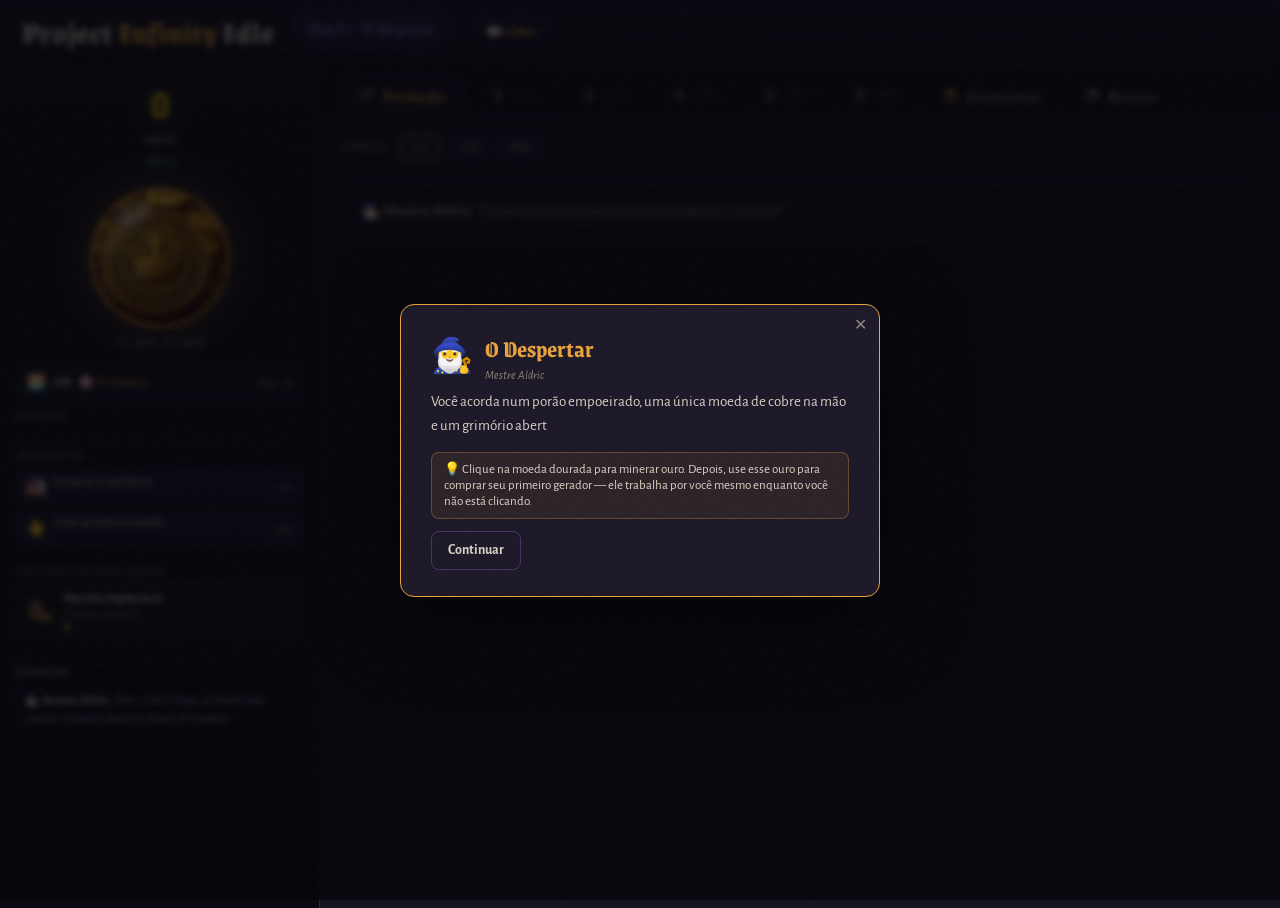
<file: index.html>
<!DOCTYPE html>
<html lang="pt-BR">
<head>
<meta charset="UTF-8">
<meta name="viewport" content="width=device-width, initial-scale=1.0">
<title>Project Infinity Idle</title>
<link rel="icon" type="image/jpeg" href="img/gold-coins.jpg">
<link rel="preconnect" href="https://fonts.googleapis.com">
<link rel="preconnect" href="https://fonts.gstatic.com" crossorigin>
<link href="https://fonts.googleapis.com/css2?family=Grenze+Gotisch:wght@400;600;800&family=Alegreya+Sans:ital,wght@0,400;0,500;0,700;1,400&family=JetBrains+Mono:wght@400;700&display=swap" rel="stylesheet">
<link rel="stylesheet" href="style.css?v=1">
</head>
<body>
<div id="grain"></div>

<header id="topbar">
  <button id="panel-toggle" title="Mostrar/ocultar painel de recursos">☰</button>
  <h1 id="game-title">Project <span>Infinity</span> Idle</h1>
  <div id="phase-wrap">
    <div id="phase-badge" title="Sua fase atual de progressão">Fase I — O Despertar</div>
    <div id="phase-progress" role="progressbar" aria-label="Progresso para a próxima fase"
         aria-valuemin="0" aria-valuemax="100" aria-valuenow="0"><div id="phase-progress-fill"></div></div>
  </div>
  <button id="codex-btn" title="Códex — releia as histórias de Mestre Aldric">📖 Códex <span id="codex-pct" class="codex-pct-badge"></span></button>
  <div id="essence-badge" class="hidden" title="Essência: +2% de produção global por ponto, permanente">
    <span class="ess-icon">✦</span><span id="essence-count">0</span> Essência
  </div>
</header>

<div id="event-banner" class="hidden"></div>

<main id="layout">

  <!-- ===== Painel esquerdo: recursos + clique ===== -->
  <aside id="left-panel">
    <!-- SEM aria-live no ouro de propósito: ele muda 10×/s, e uma região viva aqui inundaria o
         leitor de tela a ponto de tornar o jogo inutilizável. O valor é lido sob demanda pelo
         aria-label da moeda (atualizado em UI.updateDynamic), que é onde o jogador cego já está. -->
    <div id="gold-box">
      <div id="gold-amount">0</div>
      <div id="gold-label">ouro</div>
      <div id="gold-rate">+0/s</div>
    </div>

    <button id="click-coin" title="Clique para minerar ouro" aria-label="Minerar ouro">
      <div class="coin-shine" aria-hidden="true"></div>
    </button>
    <div id="click-power-label">+1 por clique</div>

    <div id="left-extra">
      <div class="side-label first" id="lbl-recursos">Recursos</div>
      <div id="resources-box" role="list" aria-labelledby="lbl-recursos"></div>
      <div id="buffs-box" role="list" aria-label="Bônus ativos"></div>
      <div id="daily-box"></div>
      <div id="closest-ach-box"></div>

      <!-- Crônicas é o histórico narrativo do jogo: entradas discretas e espaçadas, exatamente o
           caso de uso de uma região viva "polite" (anuncia sem interromper o que o leitor faz). -->
      <div id="log-box">
        <div id="log-title">Crônicas</div>
        <div id="log-feed" role="log" aria-live="polite" aria-label="Crônicas"></div>
      </div>
    </div>
  </aside>

  <!-- ===== Área central: abas ===== -->
  <section id="main-panel">
    <nav id="tabs"></nav>
    <div id="tab-content"></div>
  </section>

</main>

<!-- números flutuantes são decoração pura do clique (o valor já está no rótulo da moeda): escondidos
     do leitor de tela, senão viram ruído a cada clique -->
<div id="float-layer" aria-hidden="true"></div>
<!-- toasts são avisos pontuais (meta cumprida, conquista, drop raro) — região viva "polite" -->
<div id="toast-layer" role="status" aria-live="polite"></div>
<div id="modal-layer" class="hidden"></div>

<script src="js/format.js?v=1"></script>
<script src="js/art-manifest.js?v=1"></script>
<script src="js/data.js?v=1"></script>
<script src="js/state.js?v=1"></script>
<script src="js/game.js?v=1"></script>
<script src="js/expansion.js?v=1"></script>
<script src="js/relics.js?v=1"></script>
<script src="js/bosses.js?v=1"></script>
<script src="js/gearsets.js?v=1"></script>
<script src="js/layers.js?v=1"></script>
<script src="js/worldtree.js?v=1"></script>
<script src="js/daily.js?v=1"></script>
<script src="js/ui.js?v=1"></script>
<script src="js/ui-ext.js?v=1"></script>
<script src="js/relics-ui.js?v=1"></script>
<script src="js/bosses-ui.js?v=1"></script>
<script src="js/gearsets-ui.js?v=1"></script>
<script src="js/layers-ui.js?v=1"></script>
<script src="js/worldtree-ui.js?v=1"></script>
<script src="js/daily-ui.js?v=1"></script>
<script src="js/main.js?v=1"></script>
</body>
</html>
</file>
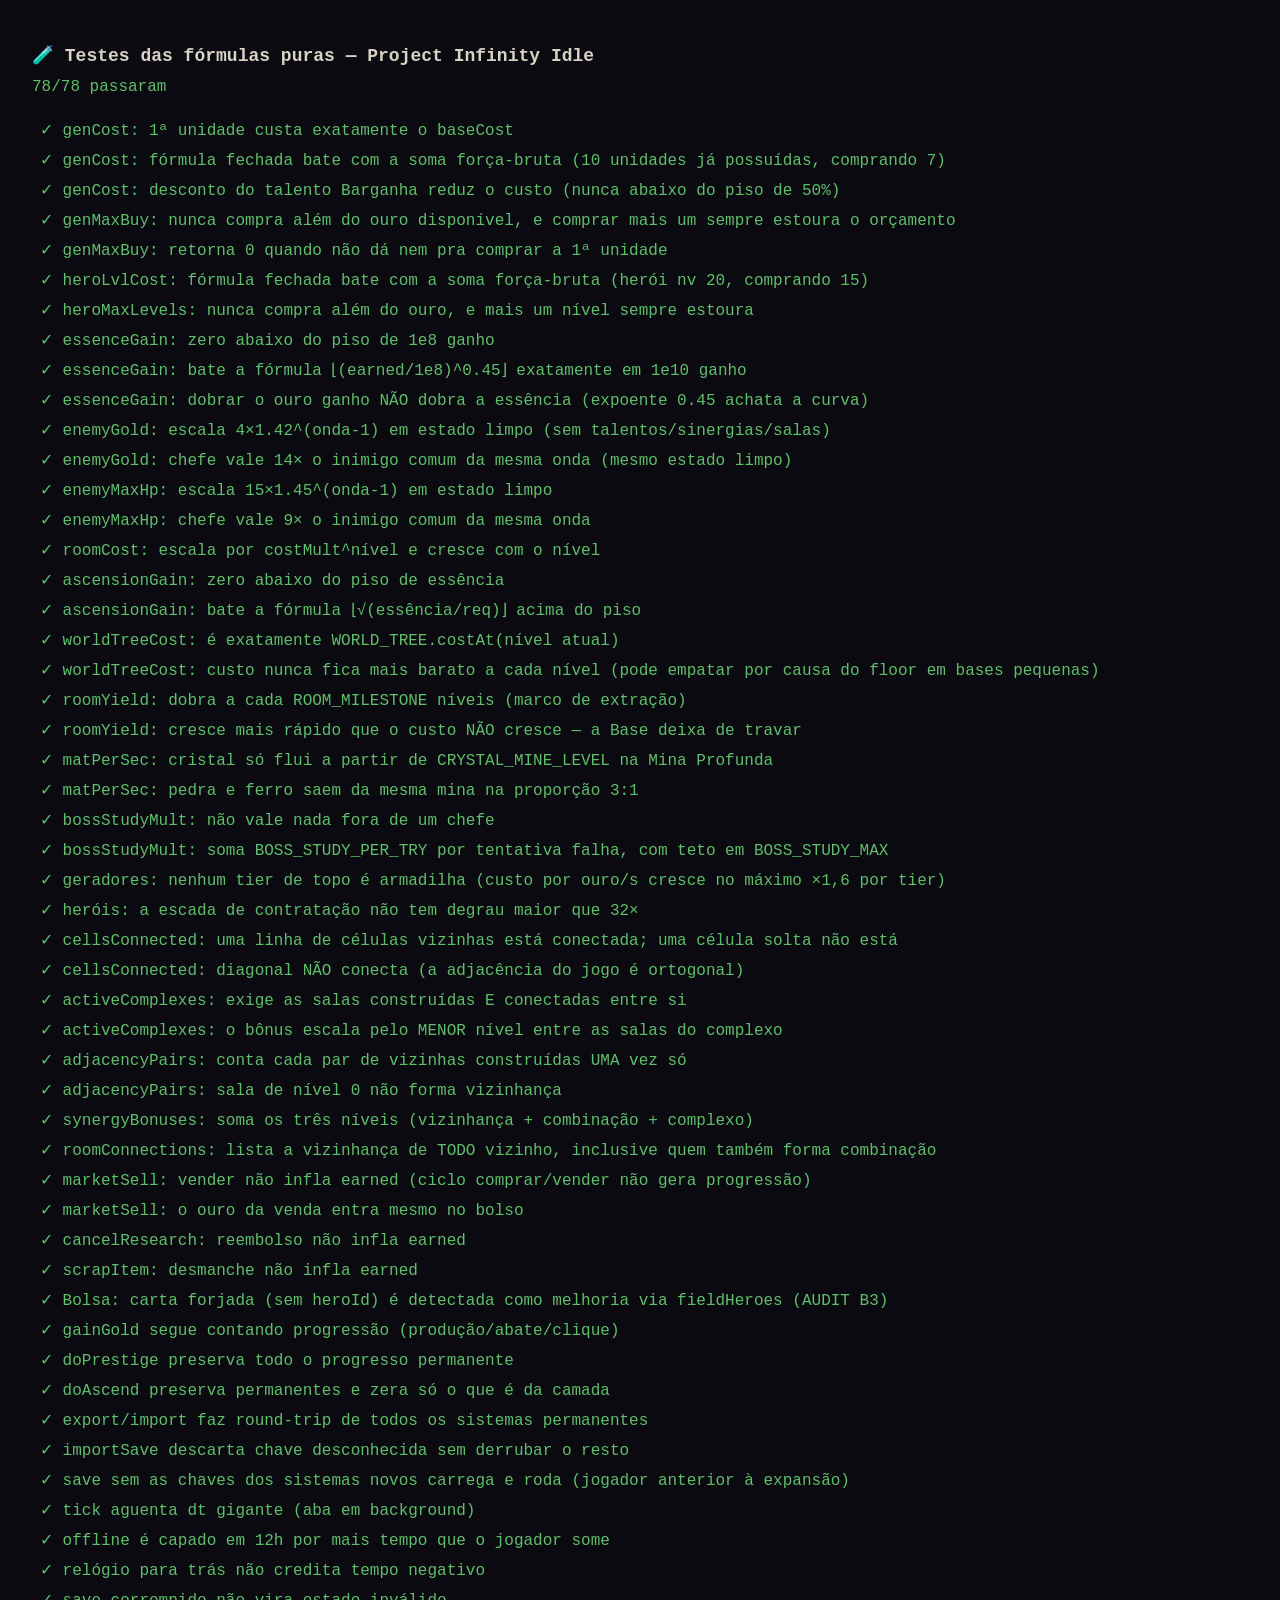
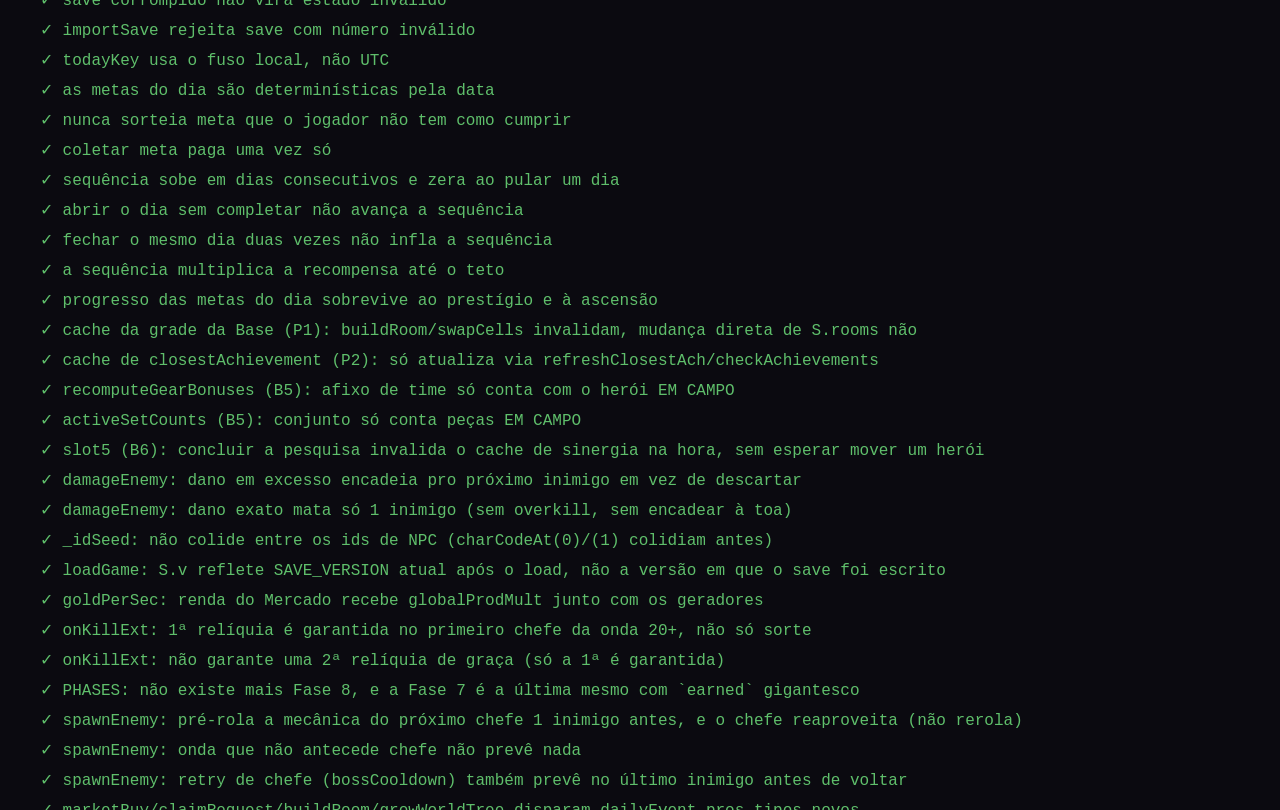
<file: tests/index.html>
<!DOCTYPE html>
<html lang="pt-BR">
<head>
<meta charset="UTF-8">
<title>Project Infinity Idle — Testes das fórmulas</title>
<style>
  body { font-family: 'JetBrains Mono', monospace; background: #0b0a10; color: #d8d2c4; padding: 24px; }
  h1 { font-size: 18px; }
  #summary { font-size: 16px; margin: 12px 0 20px; }
  #summary.ok { color: #5fbf6b; }
  #summary.fail { color: #ff6b5e; }
  ul { list-style: none; padding: 0; margin: 0; }
  li { padding: 4px 8px; border-radius: 4px; margin-bottom: 2px; }
  li.pass { color: #5fbf6b; }
  li.fail { color: #ff6b5e; background: rgba(255,107,94,0.1); }
  .detail { color: #8d8579; font-size: 12px; margin-left: 8px; }
</style>
</head>
<body>
<h1>🧪 Testes das fórmulas puras — Project Infinity Idle</h1>
<div id="summary">Rodando...</div>
<ul id="results"></ul>

<!-- Só o "motor" (sem UI/main.js): as fórmulas testadas aqui não tocam DOM, então a página nunca
     inicia o loop do jogo nem precisa da UI real — carregar ui.js/main.js só adicionaria uma tela de
     jogo por trás dos testes (e um autosave capaz de sobrescrever o save de verdade do preview).
     O stub abaixo existe porque partes do MOTOR chamam UI.log/UI.toast/Sound.play no meio da lógica
     (spawnEnemy, buyGen, killEnemy...): sem ele, testar essas funções morre num ReferenceError. -->
<script>
window.UI = new Proxy({ dirty: {}, R: {} }, {
  get(t, k) {
    if (k in t) return t[k];
    if (k === 'esc') return (s) => String(s);
    return () => {};
  },
  set(t, k, v) { t[k] = v; return true; },
});
</script>
<script src="/js/format.js"></script>
<script src="/js/data.js"></script>
<script src="/js/state.js"></script>
<script src="/js/game.js"></script>
<script src="/js/expansion.js"></script>
<script src="/js/relics.js"></script>
<script src="/js/bosses.js"></script>
<script src="/js/gearsets.js"></script>
<script src="/js/layers.js"></script>
<script src="/js/worldtree.js"></script>
<script src="/js/daily.js"></script>
<script>Sound.play = () => {}; Sound.ensure = () => {}; Sound.tone = () => {};</script>
<script src="/tests/framework.js"></script>
<script src="/tests/formulas.test.js"></script>
</body>
</html>
</file>
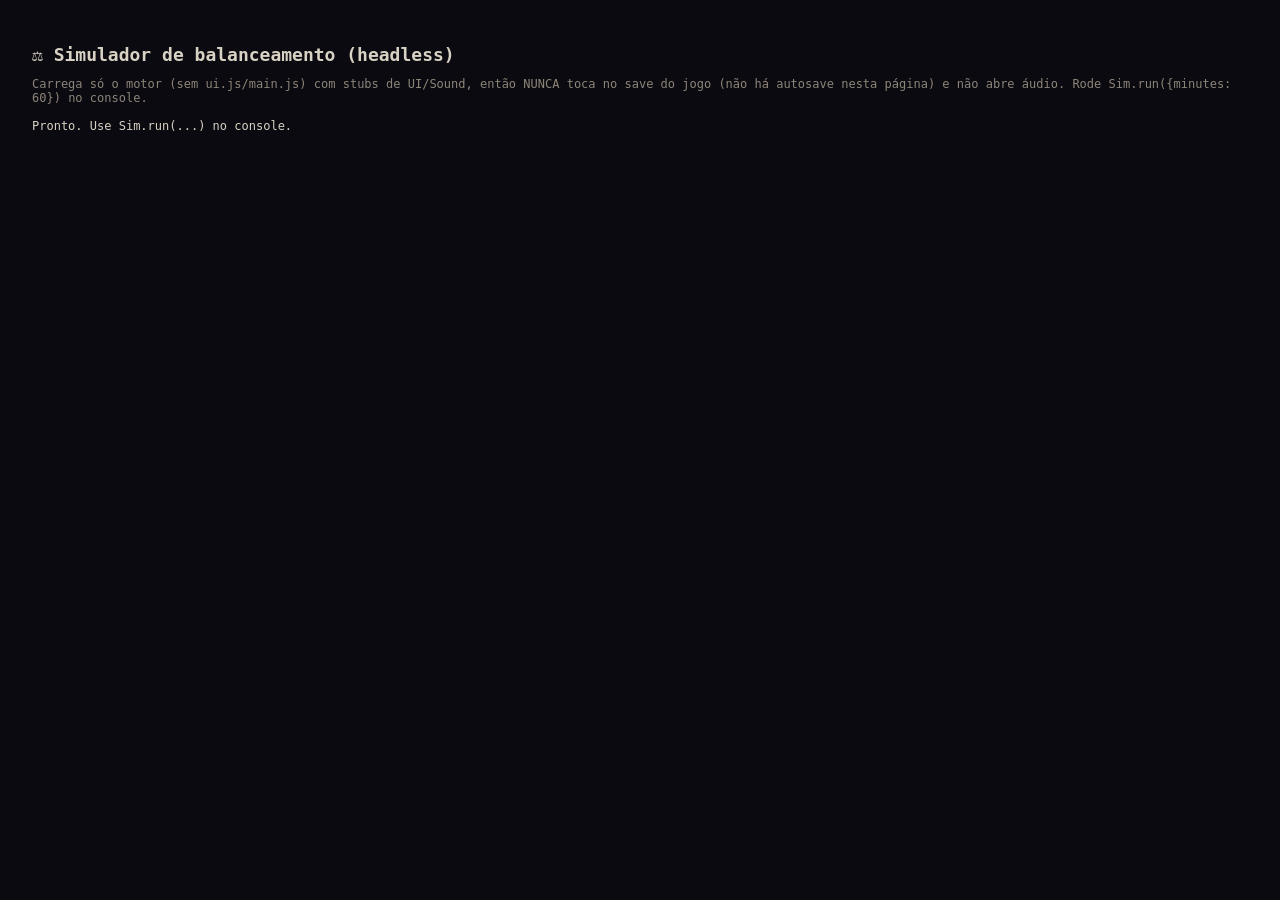
<file: tests/sim.html>
<!DOCTYPE html>
<html lang="pt-BR">
<head>
<meta charset="UTF-8">
<title>Project Infinity Idle — Simulador de balanceamento</title>
<style>
  body { font-family: 'JetBrains Mono', monospace; background: #0b0a10; color: #d8d2c4; padding: 24px; }
  h1 { font-size: 18px; }
  pre { white-space: pre-wrap; font-size: 12px; line-height: 1.5; }
  .hint { color: #8d8579; font-size: 12px; }
</style>
</head>
<body>
<h1>⚖️ Simulador de balanceamento (headless)</h1>
<p class="hint">
  Carrega só o motor (sem <code>ui.js</code>/<code>main.js</code>) com stubs de <code>UI</code>/<code>Sound</code>,
  então NUNCA toca no save do jogo (não há autosave nesta página) e não abre áudio.
  Rode <code>Sim.run({minutes: 60})</code> no console.
</p>
<pre id="out">Pronto. Use Sim.run(...) no console.</pre>

<script>
// ---- Stubs: o motor chama UI.* e Sound.* livremente; aqui tudo é no-op silencioso. ----
window.UI = new Proxy({ dirty: {}, R: {} }, {
  get(t, k) {
    if (k in t) return t[k];
    if (k === 'esc') return (s) => String(s);
    return () => {};
  },
  set(t, k, v) { t[k] = v; return true; },
});
</script>
<script src="/js/format.js"></script>
<script src="/js/data.js"></script>
<script src="/js/state.js"></script>
<script src="/js/game.js"></script>
<script src="/js/expansion.js"></script>
<script src="/js/relics.js"></script>
<script src="/js/bosses.js"></script>
<script src="/js/gearsets.js"></script>
<script src="/js/layers.js"></script>
<script src="/js/worldtree.js"></script>
<script>
// Sound é definido em game.js — neutraliza depois de carregado (sem WebAudio no simulador).
Sound.play = () => {};
Sound.ensure = () => {};
Sound.tone = () => {};
if (typeof Sound.startMusic === 'function') Sound.startMusic = () => {};
</script>
<script src="/tests/sim.js"></script>
</body>
</html>
</file>
<file: style.css>
/* ===== Project Infinity Idle — grimório obsidiana ===== */

:root {
  --bg: #0b0a10;
  --bg2: #12101a;
  --panel: #16131f;
  --panel2: #1d1929;
  --border: #2c2440;
  --border-hi: #453764;
  --text: #d8d2c4;
  --text-dim: #8d8579;
  --gold: #e8a33d;
  --gold-hi: #ffd700;
  --ember: #ff6b5e;
  --arcane: #8f6fd8;
  --green: #5fbf6b;
  --font-display: 'Grenze Gotisch', serif;
  --font-body: 'Alegreya Sans', sans-serif;
  --font-num: 'JetBrains Mono', monospace;
}

* { margin: 0; padding: 0; box-sizing: border-box; }

html, body { height: 100%; }

body {
  background:
    radial-gradient(1200px 600px at 70% -10%, rgba(143, 111, 216, var(--arcane-glow, 0.08)), transparent 60%),
    radial-gradient(900px 500px at 10% 110%, rgba(232, 163, 61, 0.06), transparent 60%),
    linear-gradient(rgba(11, 10, 16, 0.94), rgba(11, 10, 16, 0.94)),
    url("img/bg-texture.jpg");
  background-size: auto, auto, auto, cover;
  background-attachment: fixed;
  color: var(--text);
  font-family: var(--font-body);
  overflow: hidden;
  user-select: none;
  touch-action: manipulation; /* evita o zoom de duplo-toque ao clicar rápido (ex.: moeda) sem desativar o pinch-to-zoom */
  transition: background 0.6s ease;
}

/* grão sutil */
#grain {
  position: fixed; inset: 0; pointer-events: none; z-index: 999; opacity: 0.35;
  background-image: url("data:image/svg+xml,%3Csvg viewBox='0 0 200 200' xmlns='http://www.w3.org/2000/svg'%3E%3Cfilter id='n'%3E%3CfeTurbulence type='fractalNoise' baseFrequency='0.9' numOctaves='2'/%3E%3CfeColorMatrix type='saturate' values='0'/%3E%3C/filter%3E%3Crect width='100%25' height='100%25' filter='url(%23n)' opacity='0.05'/%3E%3C/svg%3E");
}

/* ===== Topo ===== */
#topbar {
  display: flex; align-items: center; gap: 18px;
  padding: 10px 22px;
  border-bottom: 1px solid var(--border);
  background: linear-gradient(180deg, rgba(29, 25, 41, 0.9), rgba(18, 16, 26, 0.7));
}

#game-title {
  font-family: var(--font-display);
  font-weight: 800;
  font-size: 30px;
  letter-spacing: 1px;
  color: var(--text);
  cursor: pointer;
  text-shadow: 0 0 24px rgba(232, 163, 61, 0.25);
}
#game-title span { color: var(--gold); }

#panel-toggle {
  display: none;
  font-size: 20px;
  background: transparent; color: var(--text-dim);
  border: 1px solid var(--border-hi); border-radius: 8px;
  padding: 4px 10px; cursor: pointer;
}

#phase-wrap { display: flex; flex-direction: column; gap: 4px; min-width: 160px; }
#phase-badge {
  font-family: var(--font-display);
  font-size: 17px;
  color: var(--arcane);
  border: 1px solid var(--border-hi);
  border-radius: 20px;
  padding: 3px 14px;
  background: rgba(143, 111, 216, 0.08);
}
#phase-progress {
  height: 5px; border-radius: 3px;
  background: rgba(143, 111, 216, 0.12);
  overflow: hidden;
  margin: 0 4px;
}
#phase-progress-fill {
  height: 100%; width: 0%;
  background: linear-gradient(90deg, var(--arcane), #b9a0f0);
  transition: width 0.4s ease;
}

#codex-btn {
  font-family: var(--font-body); font-weight: 700; font-size: 13px;
  background: transparent; color: var(--gold);
  border: 1px solid var(--border-hi); border-radius: 20px;
  padding: 5px 14px; cursor: pointer;
  transition: border-color 0.15s, color 0.15s;
}
#codex-btn:hover { border-color: var(--gold-hi); color: var(--gold-hi); }
/* AUDIT D8: badge de completude — só aparece quando há algo a mostrar (pct > 0, ver updateCodexBadge) */
.codex-pct-badge {
  font-size: 11px; font-weight: 700; color: var(--bg);
  background: var(--gold-hi); border-radius: 10px; padding: 1px 6px; margin-left: 4px;
}
.codex-pct-badge:empty { display: none; }

#essence-badge {
  margin-left: auto;
  font-family: var(--font-num);
  font-size: 14px;
  color: var(--gold);
  border: 1px solid rgba(232, 163, 61, 0.4);
  border-radius: 20px;
  padding: 4px 14px;
  background: rgba(232, 163, 61, 0.07);
}
.ess-icon { margin-right: 4px; }

/* ===== Banner de evento ===== */
#event-banner {
  position: fixed; top: 62px; left: 50%; transform: translateX(-50%);
  z-index: 50;
  background: linear-gradient(180deg, #241d38, #191426);
  border: 1px solid var(--gold);
  border-radius: 10px;
  padding: 10px 20px;
  font-size: 15px;
  box-shadow: 0 8px 40px rgba(232, 163, 61, 0.25);
  animation: bannerIn 0.5s ease;
  max-width: 720px;
}
@keyframes bannerIn { from { transform: translate(-50%, -20px); opacity: 0; } to { transform: translate(-50%, 0); opacity: 1; } }
.ev-icon { font-size: 20px; margin-right: 6px; }
.merchant-btn {
  margin-left: 14px;
  font-family: var(--font-body); font-weight: 700;
  background: var(--gold); color: #1a1408; border: none;
  border-radius: 6px; padding: 6px 14px; cursor: pointer;
}
.merchant-btn:hover { background: var(--gold-hi); }
#event-banner.boss-banner { border-color: var(--ember); box-shadow: 0 8px 40px rgba(255, 107, 94, 0.3); }

/* ===== Layout ===== */
#layout {
  display: grid;
  grid-template-columns: 320px 1fr;
  height: calc(100vh - 57px);
}

/* ===== Painel esquerdo ===== */
#left-panel {
  border-right: 1px solid var(--border);
  background: linear-gradient(180deg, var(--bg2), var(--bg));
  display: flex; flex-direction: column;
  padding: 18px 16px 10px;
  overflow-y: auto;
}

#gold-box { text-align: center; }
#gold-amount {
  font-family: var(--font-num);
  font-weight: 700;
  font-size: 34px;
  color: var(--gold-hi);
  text-shadow: 0 0 30px rgba(255, 215, 0, 0.35);
}
#gold-label {
  font-family: var(--font-display);
  font-size: 18px; color: var(--text-dim);
  margin-top: -4px;
}
#gold-rate { font-family: var(--font-num); font-size: 13px; color: var(--green); margin-top: 2px; }

#click-coin {
  width: 140px; height: 140px;
  /* `#left-panel` é um flex COLUNA, então o flex-shrink padrão (1) come a ALTURA dos filhos quando o
     conteúdo do painel passa da altura da janela. A moeda virava uma elipse (medido: 140×64) e, pior,
     mudava de forma sozinha a cada vez que o painel crescia ou encolhia — um buff entrando, o log
     ganhando linhas, um recurso novo aparecendo. Daí a impressão de que "a moeda fica se
     redimensionando". `flex: 0 0 auto` tira a moeda da conta do encolhimento e `aspect-ratio` é a
     rede de segurança para ela nunca deixar de ser um círculo. */
  flex: 0 0 auto;
  aspect-ratio: 1 / 1;
  margin: 18px auto 6px;
  border-radius: 50%;
  border: 3px solid rgba(232, 163, 61, 0.6);
  background-image: url("img/gold-coins.jpg");
  background-size: cover;
  background-position: center 35%;
  cursor: pointer;
  position: relative;
  box-shadow: 0 0 45px rgba(232, 163, 61, 0.3), inset 0 -8px 20px rgba(0,0,0,0.3);
  transition: transform 0.08s ease;
  touch-action: manipulation;
}
#click-coin:hover { transform: scale(1.04); }
#click-coin:active { transform: scale(0.94); }
#click-coin.pulse { animation: coinPulse 0.25s ease; }
@keyframes coinPulse { 0% { box-shadow: 0 0 45px rgba(255,215,0,0.7); } 100% { box-shadow: 0 0 45px rgba(232,163,61,0.3); } }
.coin-shine {
  position: absolute; top: 12px; left: 20px; width: 40px; height: 22px;
  background: rgba(255,255,255,0.35); border-radius: 50%;
  transform: rotate(-25deg); pointer-events: none;
}

#click-power-label {
  text-align: center;
  font-family: var(--font-num); font-size: 12px;
  color: var(--text-dim);
  margin-bottom: 14px;
}

.side-label { font-size: 11px; color: var(--text-dim); text-transform: uppercase; letter-spacing: 0.5px; margin: 10px 0 4px; border-top: 1px solid var(--border); padding-top: 8px; }
.side-label.first { border-top: none; padding-top: 0; margin-top: 6px; }
#resources-box { margin: 6px 0; }
.res-row {
  display: flex; align-items: center; gap: 8px;
  font-size: 14px; padding: 3px 6px;
  border-radius: 6px;
}
.res-row:hover { background: rgba(255,255,255,0.03); }
.res-name { color: var(--text-dim); }
.res-val { margin-left: auto; font-family: var(--font-num); font-size: 13px; }

#buffs-box { margin: 8px 0; display: flex; flex-direction: column; gap: 5px; }
.buff-chip {
  font-size: 13px;
  border: 1px solid rgba(232, 163, 61, 0.45);
  background: rgba(232, 163, 61, 0.08);
  border-radius: 8px;
  padding: 4px 10px;
  animation: buffGlow 2s ease-in-out infinite;
}
@keyframes buffGlow { 0%, 100% { box-shadow: 0 0 6px rgba(232,163,61,0.15); } 50% { box-shadow: 0 0 14px rgba(232,163,61,0.4); } }
.buff-t { float: right; font-family: var(--font-num); font-size: 12px; color: var(--gold); }

#closest-ach-box { margin: 6px 0 10px; }
.closest-ach-title { font-size: 11px; color: var(--text-dim); text-transform: uppercase; letter-spacing: 0.5px; margin: 10px 0 4px; border-top: 1px solid var(--border); padding-top: 8px; }
.closest-ach-card {
  display: flex; align-items: center; gap: 10px;
  border: 1px solid var(--border-hi);
  border-radius: 10px;
  padding: 8px 10px;
  background: rgba(232, 163, 61, 0.04);
}
.closest-ach-card.secret { border-style: dashed; background: rgba(143, 111, 216, 0.05); }
.closest-ach-icon { font-size: 22px; }
.closest-ach-info { flex: 1; min-width: 0; }
.closest-ach-name { font-size: 13px; font-weight: 700; }
.closest-ach-desc { font-size: 11px; color: var(--text-dim); margin-bottom: 4px; }
.closest-ach-bar { height: 5px; border-radius: 3px; background: var(--panel2); overflow: hidden; }
.closest-ach-fill { height: 100%; background: linear-gradient(90deg, var(--gold), var(--gold-hi)); transition: width 0.4s ease; }

#log-box {
  margin-top: auto;
  border-top: 1px solid var(--border);
  padding-top: 8px;
  min-height: 180px;
}
#log-title {
  font-family: var(--font-display); font-size: 17px;
  color: var(--text-dim); margin-bottom: 6px;
}
#log-feed { max-height: 220px; overflow-y: auto; font-size: 12.5px; line-height: 1.45; }
.log-entry {
  padding: 4px 6px; border-left: 2px solid var(--border);
  margin-bottom: 4px; color: var(--text-dim);
  animation: logIn 0.3s ease;
}
.log-entry b { color: var(--text); }
.log-entry i { color: #b9aed6; }
@keyframes logIn { from { opacity: 0; transform: translateX(-8px); } to { opacity: 1; transform: none; } }
.ach-bonus { color: var(--green); font-size: 11px; }

/* ===== Painel central ===== */
#main-panel { display: flex; flex-direction: column; overflow: hidden; }

#tabs {
  display: flex; gap: 4px;
  padding: 10px 18px 0;
  border-bottom: 1px solid var(--border);
  flex-wrap: wrap;
}
.tab-btn {
  font-family: var(--font-display);
  font-size: 17px; letter-spacing: 0.5px;
  background: transparent;
  color: var(--text-dim);
  border: 1px solid transparent;
  border-bottom: none;
  border-radius: 10px 10px 0 0;
  padding: 7px 18px;
  cursor: pointer;
  transition: color 0.15s;
}
.tab-btn:hover { color: var(--text); }
.tab-btn.active {
  color: var(--gold);
  background: var(--panel);
  border-color: var(--border);
}
.tab-btn.locked { color: #4d4660; cursor: not-allowed; }
.tab-icon { margin-right: 6px; display: inline-flex; vertical-align: -5px; }
.tab-icon img { width: 20px; height: 20px; object-fit: contain; }

#tab-content {
  flex: 1; overflow-y: auto;
  padding: 18px 22px 40px;
  background: var(--panel);
}

.section-title {
  font-family: var(--font-display);
  font-size: 21px; color: var(--gold);
  margin: 18px 0 10px;
}
.tab-intro { color: var(--text-dim); margin-bottom: 14px; font-style: italic; }
.empty-hint {
  padding: 18px; color: var(--text-dim);
  border: 1px dashed var(--border-hi); border-radius: 10px;
  margin-top: 10px;
}

/* ===== Botões de compra ===== */
.buy-bar { display: flex; align-items: center; gap: 6px; margin-bottom: 12px; }
.buy-label { color: var(--text-dim); font-size: 13px; margin-right: 4px; }
.buy-amt {
  font-family: var(--font-num); font-size: 12px;
  background: var(--panel2); color: var(--text-dim);
  border: 1px solid var(--border); border-radius: 6px;
  padding: 4px 12px; cursor: pointer;
}
.buy-amt.active { color: var(--gold); border-color: var(--gold); }

.buy-btn {
  font-family: var(--font-body); font-weight: 700; font-size: 13px;
  min-width: 130px;
  background: var(--panel2);
  color: #6e6552;
  border: 1px solid var(--border);
  border-radius: 8px;
  padding: 8px 12px;
  cursor: not-allowed;
  transition: all 0.15s;
  text-align: center;
}
.buy-btn.afford {
  background: linear-gradient(180deg, #3a2f14, #2b2210);
  color: var(--gold-hi);
  border-color: var(--gold);
  cursor: pointer;
  box-shadow: 0 0 12px rgba(232, 163, 61, 0.15);
}
.buy-btn.afford:hover { background: linear-gradient(180deg, #4a3c18, #352a12); transform: translateY(-1px); }
.buy-btn.afford:active { transform: translateY(1px); }
.btn-cost { font-family: var(--font-num); font-weight: 400; font-size: 11px; opacity: 0.85; }
.cost-missing { color: var(--ember); }

/* ===== Geradores ===== */
.gen-list { display: flex; flex-direction: column; gap: 8px; }
.gen-row {
  display: flex; align-items: center; gap: 14px;
  background: var(--panel2);
  border: 1px solid var(--border);
  border-radius: 10px;
  padding: 8px 14px;
  cursor: help; /* a descrição do gerador virou tooltip (title) nesta linha */
}
.row-enter { animation: rowIn 0.35s ease; }
.row-enter-sm { animation: rowIn 0.3s ease; }
@keyframes rowIn { from { opacity: 0; transform: translateY(8px); } to { opacity: 1; transform: none; } }
.gen-row:hover { border-color: var(--border-hi); }
.gen-info { flex: 1; min-width: 0; }
.gen-thumb {
  width: 44px; height: 44px; flex: none;
  object-fit: cover; border-radius: 8px;
  border: 1px solid var(--border);
  display: block;
}
.gen-icon { font-size: 20px; }
.gen-name { font-size: 15px; font-weight: 700; }
.gen-owned { font-family: var(--font-num); font-size: 12px; color: var(--gold); margin-left: 6px; }
.gen-prod { font-family: var(--font-num); font-size: 12.5px; color: var(--green); margin-top: 1px; }

/* ===== Upgrades ===== */
.up-grid { display: grid; grid-template-columns: repeat(auto-fill, minmax(180px, 1fr)); gap: 10px; }
.up-card {
  background: var(--panel2);
  border: 1px solid var(--border);
  border-radius: 10px;
  padding: 12px;
  text-align: left;
  color: var(--text);
  cursor: not-allowed;
  transition: all 0.15s;
  font-family: var(--font-body);
  opacity: 0.6;
}
.up-card.afford { opacity: 1; border-color: var(--arcane); cursor: pointer; box-shadow: 0 0 12px rgba(143, 111, 216, 0.12); }
.up-card.afford:hover { transform: translateY(-2px); border-color: #b9a0f0; }
.up-icon { font-size: 28px; height: 40px; line-height: 40px; }
img.up-icon { width: 40px; height: 40px; object-fit: cover; border-radius: 8px; border: 1px solid var(--border); display: block; }
img.res-icon { width: 18px; height: 18px; object-fit: cover; border-radius: 4px; vertical-align: middle; border: 1px solid var(--border); }
img.gear-art { width: 16px; height: 16px; object-fit: cover; border-radius: 3px; vertical-align: middle; }
.bc-icon img.gear-art { width: 34px; height: 34px; border-radius: 6px; border: 1px solid var(--border); }
/* arte custom (com fallback pro emoji) nas demais áreas — dimensiona o <img>; o <span>/<div>
   de fallback continua no tamanho de fonte original definido pela própria classe. */
img.tal-ico   { width: 22px; height: 22px; object-fit: cover; border-radius: 5px; vertical-align: middle; border: 1px solid var(--border); }
img.ach-icon  { width: 40px; height: 40px; object-fit: cover; border-radius: 8px; border: 1px solid var(--border); }
img.ev-icon   { width: 22px; height: 22px; object-fit: cover; border-radius: 5px; vertical-align: middle; margin-right: 6px; }
img.bsb-ico   { width: 20px; height: 20px; object-fit: cover; border-radius: 4px; vertical-align: middle; }
img.ft-ico    { width: 24px; height: 24px; object-fit: cover; border-radius: 5px; vertical-align: middle; }
img.gs-icon   { width: 30px; height: 30px; object-fit: cover; border-radius: 6px; vertical-align: middle; }
img.rq-icon   { width: 26px; height: 26px; object-fit: cover; border-radius: 5px; vertical-align: middle; }
img.relic-slot-icon { width: 40px; height: 40px; object-fit: cover; border-radius: 8px; }
img.rc-icon   { width: 44px; height: 44px; object-fit: cover; border-radius: 8px; }
.up-name { font-weight: 700; font-size: 14px; margin: 4px 0 2px; }
.up-desc { font-size: 12px; color: var(--text-dim); }
.up-cost { font-family: var(--font-num); font-size: 11px; color: var(--gold); margin-top: 6px; }

/* ===== Combate ===== */
.combat-panel {
  background: linear-gradient(180deg, #1c1526, #151020);
  border: 1px solid var(--border-hi);
  border-radius: 14px;
  padding: 16px 20px;
  text-align: center;
  margin-bottom: 6px;
}
.combat-wave { font-family: var(--font-display); font-size: 20px; margin-bottom: 8px; }
.boss-tag { color: var(--ember); animation: bossPulse 0.8s ease-in-out infinite; }
.cd-tag { color: var(--text-dim); font-size: 14px; }
.special-tag { color: var(--arcane); font-size: 14px; }
@keyframes bossPulse { 0%, 100% { opacity: 1; } 50% { opacity: 0.4; } }
.enemy-box {
  width: 64px; height: 64px;
  background: transparent; border: none; cursor: pointer;
  transition: transform 0.08s;
  filter: drop-shadow(0 0 18px rgba(255, 107, 94, 0.25));
}
.enemy-img { width: 100%; height: 100%; object-fit: contain; pointer-events: none; }
.enemy-box:hover { transform: scale(1.08); }
.enemy-box:active { transform: scale(0.9); }
.enemy-box.is-boss { width: 84px; height: 84px; filter: drop-shadow(0 0 30px rgba(255, 60, 40, 0.5)); }
.enemy-box.shake { animation: enemyShake 0.28s ease; }
@keyframes enemyShake {
  10%, 90% { transform: translateX(-2px) rotate(-1deg); }
  20%, 80% { transform: translateX(4px) rotate(1deg); }
  30%, 50%, 70% { transform: translateX(-7px) rotate(-2deg); }
  40%, 60% { transform: translateX(7px) rotate(2deg); }
  100% { transform: none; }
}
.hp-bar {
  height: 16px; border-radius: 8px;
  background: #241c30;
  border: 1px solid var(--border-hi);
  overflow: hidden;
  margin: 10px auto 4px; max-width: 460px;
}
.hp-fill {
  height: 100%;
  background: linear-gradient(90deg, #c93b30, #ff6b5e);
  transition: width 0.15s linear;
}
.hp-fill.flash { animation: hpFlash 0.35s ease; }
@keyframes hpFlash {
  0% { filter: brightness(2.6) saturate(1.5); }
  100% { filter: brightness(1); }
}
.hp-text { font-family: var(--font-num); font-size: 12px; color: var(--text-dim); }
.boss-timer { font-family: var(--font-num); font-size: 15px; color: var(--ember); min-height: 20px; }
.team-dps { font-size: 13px; color: var(--text-dim); margin-top: 4px; }

.boss-mech {
  font-size: 13px;
  color: var(--ember);
  border: 1px solid rgba(255, 107, 94, 0.4);
  background: rgba(255, 107, 94, 0.08);
  border-radius: 8px;
  padding: 4px 10px;
  margin-bottom: 6px;
  display: inline-block;
}
.boss-mech.hidden { display: none; }

/* AUDIT D4: aviso do próximo chefe (âmbar/aviso, distinto do vermelho de mecânica JÁ ativa acima) */
.upcoming-boss-mech {
  font-size: 13px;
  color: var(--gold-hi);
  border: 1px solid rgba(255, 215, 0, 0.35);
  background: rgba(255, 215, 0, 0.08);
  border-radius: 8px;
  padding: 4px 10px;
  margin-bottom: 6px;
  display: inline-block;
}
.upcoming-boss-mech.hidden { display: none; }

/* ===== Heróis ===== */
.hero-list { display: flex; flex-direction: column; gap: 8px; }
.hero-row {
  display: flex; align-items: center; gap: 14px;
  background: var(--panel2);
  border: 1px solid var(--border);
  border-radius: 10px;
  padding: 10px 14px;
}
.hero-portrait {
  flex: none; width: 52px; height: 52px;
  border-radius: 50%;
  background-size: cover; background-position: center;
  border: 2px solid var(--border-hi);
  box-shadow: 0 0 12px rgba(0,0,0,0.5);
  filter: saturate(0.9) contrast(1.05);
}
.hero-locked .hero-portrait { filter: grayscale(0.8) brightness(0.6); }
.hero-locked { opacity: 0.75; border-style: dashed; }
.hero-info { flex: 1; }
.hero-icon { font-size: 20px; }
.hero-icon-img {
  width: 20px; height: 20px; object-fit: cover; border-radius: 4px;
  vertical-align: middle; border: 1px solid var(--border);
}
.hero-name { font-size: 15px; }
.hero-title { color: var(--arcane); font-size: 12.5px; font-style: italic; margin-left: 4px; }
.hero-story { font-size: 12.5px; color: var(--text-dim); font-style: italic; margin-top: 3px; }
.hero-stats { font-family: var(--font-num); font-size: 12.5px; color: var(--text-dim); margin-top: 3px; }
.hero-stats b { color: var(--text); }
.hero-gear { margin-top: 5px; display: flex; gap: 6px; }
.gear-chip {
  font-family: var(--font-num); font-size: 11px;
  border: 1px solid; border-radius: 6px;
  padding: 2px 8px;
}
.gear-empty { border-color: var(--border); color: #55506a; }

/* ===== Classes, Campo de Batalha, Reserva e Bolsa ===== */
.hero-class-tag { font-size: 11px; font-family: var(--font-num); margin-left: 6px; }

.synergy-bar {
  display: flex; align-items: center; gap: 16px; flex-wrap: wrap;
  background: var(--panel2);
  border: 1px solid var(--border-hi);
  border-radius: 10px;
  padding: 8px 14px;
  margin: 4px 0;
}
.synergy-classes { display: flex; gap: 14px; }
.synergy-class { display: flex; align-items: center; gap: 4px; font-family: var(--font-num); font-weight: 700; }
.sc-icon { font-size: 16px; }
.sc-count { font-size: 15px; }
.synergy-bonus { font-size: 13px; color: var(--text-dim); }
.synergy-bonus b { color: var(--gold-hi); font-family: var(--font-num); }
.sb-hint { font-size: 11px; opacity: 0.7; margin-left: 4px; }
.sb-none { color: var(--ember); font-weight: 700; }

.field-grid, .bench-grid, .bag-grid {
  display: grid;
  grid-template-columns: repeat(auto-fill, minmax(146px, 1fr));
  gap: 10px;
}
.bench-grid, .bag-grid { border-radius: 12px; transition: box-shadow 0.15s; }
.bench-grid.dragover { box-shadow: inset 0 0 0 2px var(--gold-hi); }

.field-slot {
  min-height: 152px;
  border: 1px dashed var(--border-hi);
  border-radius: 12px;
  background: rgba(143, 111, 216, 0.03);
  display: flex; flex-direction: column;
  transition: border-color 0.15s, background 0.15s, box-shadow 0.15s;
}
.field-slot.filled { border-style: solid; border-color: var(--border); background: transparent; }
.field-slot.dragover { border-color: var(--gold-hi); background: rgba(232, 163, 61, 0.1); box-shadow: 0 0 14px rgba(232, 163, 61, 0.25); }
.fs-empty {
  flex: 1; display: flex; align-items: center; justify-content: center;
  color: #55506a; font-size: 12px; font-family: var(--font-num);
  cursor: pointer;
}
.field-slot:not(.filled):hover .fs-empty { color: var(--text-dim); }

.hero-mini {
  background: var(--panel2);
  border: 1px solid var(--border);
  border-radius: 12px;
  padding: 8px;
  display: flex; flex-direction: column; gap: 5px;
  cursor: grab;
  width: 100%;
  transition: transform 0.12s, border-color 0.15s, box-shadow 0.15s, opacity 0.15s;
}
.hero-mini:hover { border-color: var(--border-hi); transform: translateY(-1px); }
.hero-mini:active { cursor: grabbing; }
.hero-mini.selected { border-color: var(--gold-hi); box-shadow: 0 0 14px rgba(232, 163, 61, 0.3); }
.hero-mini.dragging { opacity: 0.45; }
.hero-mini.dragover { border-color: var(--gold-hi); box-shadow: 0 0 14px rgba(232, 163, 61, 0.3); }
.hero-mini.eligible-up { border-color: var(--green); box-shadow: 0 0 12px rgba(95, 191, 107, 0.25); }
.hero-mini.eligible-down { border-color: #6a3d3d; opacity: 0.8; }
.hm-head { display: flex; align-items: center; gap: 6px; }
.hm-portrait { width: 40px; height: 40px; border-width: 2px; }
.hm-class { font-size: 16px; }
.hm-delta { margin-left: auto; font-family: var(--font-num); font-size: 11px; font-weight: 700; }
.hero-mini.eligible-up .hm-delta { color: var(--green); }
.hero-mini.eligible-down .hm-delta { color: var(--ember); }
.hm-name { font-size: 13px; }
.hm-name b { color: var(--text); }
.hm-stats { font-family: var(--font-num); font-size: 11px; color: var(--text-dim); }
.hm-stats b { color: var(--text); }
.hm-gear { margin-top: 2px; flex-wrap: wrap; }
.mini-chip { cursor: pointer; }
.mini-chip:hover { filter: brightness(1.35); }
.hm-level { min-width: 0; width: 100%; font-size: 12px; padding: 5px 6px; margin-top: auto; }

.gear-chip.droptarget { outline: 1px dashed currentColor; outline-offset: 1px; }
.gear-chip.eligible-up { border-color: var(--green) !important; color: var(--green) !important; }
.gear-chip.eligible-down { border-color: var(--ember) !important; color: var(--ember) !important; }

.bag-count { font-family: var(--font-num); font-size: 13px; color: var(--gold); }
.bag-card {
  background: var(--bg2);
  border: 2px solid var(--border-hi);
  border-radius: 12px;
  padding: 10px 8px;
  text-align: center;
  position: relative;
  cursor: grab;
  transition: transform 0.12s, box-shadow 0.15s, opacity 0.15s;
}
.bag-card:hover { transform: translateY(-2px); box-shadow: 0 4px 16px rgba(0, 0, 0, 0.4); }
.bag-card:active { cursor: grabbing; }
.bag-card.selected { box-shadow: 0 0 16px rgba(232, 163, 61, 0.45); }
.bag-card.dragging { opacity: 0.45; }
.bc-icon { font-size: 30px; filter: drop-shadow(0 0 8px currentColor); }
.bc-rar { font-family: var(--font-display); font-size: 15px; }
.bc-slot { font-size: 11px; color: var(--text-dim); }
.bc-mult { font-family: var(--font-num); font-size: 12px; color: var(--text); margin-top: 2px; }
.bc-aff { font-size: 13px; margin-top: 3px; min-height: 16px; }
.bc-scrap {
  position: absolute; top: 4px; right: 4px;
  background: rgba(0, 0, 0, 0.35);
  border: 1px solid var(--border);
  border-radius: 6px;
  font-size: 12px; line-height: 1;
  padding: 3px 5px; cursor: pointer; color: var(--text-dim);
  transition: border-color 0.12s, color 0.12s, background 0.12s;
}
.bc-scrap:hover { border-color: var(--ember); color: var(--ember); background: rgba(255, 107, 94, 0.12); }

/* ===== Conjuntos de Equipamento ===== */
.gearset-grid { display: grid; grid-template-columns: repeat(auto-fill, minmax(220px, 1fr)); gap: 10px; margin-bottom: 4px; }
.gearset-card {
  background: var(--bg2);
  border: 2px solid var(--border-hi);
  border-radius: 12px;
  padding: 10px 12px;
  transition: border-color 0.15s, box-shadow 0.15s;
}
.gearset-card.gs-2 { border-color: var(--arcane); }
.gearset-card.gs-4 { border-color: var(--gold); box-shadow: 0 0 12px rgba(232, 163, 61, 0.3); }
.gs-icon { font-size: 22px; display: inline-block; margin-right: 6px; }
.gs-name { font-family: var(--font-display); font-size: 15px; display: inline-block; }
.gs-progress { font-family: var(--font-num); font-size: 11px; color: var(--text-dim); margin: 2px 0 4px; }
.gs-tiers { display: flex; flex-direction: column; gap: 2px; }
.gs-tier { font-size: 11px; color: var(--text-dim); }
.gs-tier.on { color: var(--green); }

/* ===== Relíquias ===== */
.relic-panel { display: flex; flex-direction: column; gap: 10px; margin-top: 4px; }
.relic-slots { display: grid; grid-template-columns: repeat(auto-fit, minmax(120px, 1fr)); gap: 10px; }
.relic-slot {
  background: var(--bg2);
  border: 2px dashed var(--border-hi);
  border-radius: 12px;
  padding: 12px 8px;
  text-align: center;
  cursor: default;
  transition: border-color 0.15s, box-shadow 0.15s;
}
.relic-slot.filled { border-style: solid; border-color: var(--gold); box-shadow: 0 0 12px rgba(232, 163, 61, 0.25); cursor: pointer; }
.relic-slot.filled:hover { box-shadow: 0 0 16px rgba(232, 163, 61, 0.4); }
.relic-slot-icon { font-size: 28px; filter: drop-shadow(0 0 8px currentColor); }
.relic-slot-empty { opacity: 0.35; }
.relic-slot-name { font-size: 12px; color: var(--text-dim); margin-top: 4px; }
.relic-slot.filled .relic-slot-name { color: var(--gold); }

.relic-net { display: flex; flex-wrap: wrap; gap: 6px; }
.relic-chip {
  font-family: var(--font-num);
  font-size: 11px;
  padding: 3px 7px;
  border-radius: 8px;
  border: 1px solid currentColor;
  background: rgba(0, 0, 0, 0.25);
}
.relic-chip.good { color: var(--green); }
.relic-chip.bad { color: var(--ember); }

.relic-inv-title { margin-top: 6px; }
.relic-grid { display: grid; grid-template-columns: repeat(auto-fill, minmax(160px, 1fr)); gap: 10px; }
.relic-card {
  background: var(--bg2);
  border: 2px solid var(--border-hi);
  border-radius: 12px;
  padding: 10px 8px;
  text-align: center;
  transition: transform 0.12s, box-shadow 0.15s;
}
.relic-card:hover { transform: translateY(-2px); box-shadow: 0 4px 16px rgba(0, 0, 0, 0.4); }
.rc-icon { font-size: 30px; filter: drop-shadow(0 0 8px var(--gold)); }
.rc-name { font-family: var(--font-display); font-size: 15px; color: var(--gold); margin-top: 2px; }
.rc-chips { display: flex; flex-wrap: wrap; justify-content: center; gap: 4px; margin: 6px 0; }
.rc-equip { width: 100%; }

/* ===== Base ===== */
.room-grid { display: grid; grid-template-columns: repeat(auto-fill, minmax(250px, 1fr)); gap: 12px; }
.room-card {
  background: var(--panel2);
  border: 1px solid var(--border);
  border-radius: 12px;
  padding: 14px;
  display: flex; flex-direction: column; gap: 8px;
}
.room-card:hover { border-color: var(--border-hi); }
.room-icon { font-size: 22px; }
.room-head { font-size: 15px; }
.room-lvl { float: right; font-family: var(--font-num); font-size: 12px; color: var(--gold); }
.room-desc { font-size: 12.5px; color: var(--text-dim); flex: 1; }
.room-btn { min-width: 0; }

/* ----- Grade da Base (posicionamento + sinergias) ----- */
.syn-bar {
  display: flex; flex-wrap: wrap; align-items: center; gap: 8px;
  border: 1px solid var(--border-hi);
  background: rgba(232, 163, 61, 0.06);
  border-radius: 10px;
  padding: 8px 12px;
  margin-bottom: 12px;
  font-size: 13px;
}
.syn-bar-title { font-family: var(--font-display); color: var(--gold); font-size: 15px; }
.syn-empty { color: var(--text-dim); font-size: 12.5px; }
.syn-tag {
  font-family: var(--font-num); font-size: 12px; font-weight: 700;
  padding: 2px 9px; border-radius: 20px;
  border: 1px solid rgba(255,255,255,0.14);
  background: rgba(255,255,255,0.05);
}
.syn-tag.syn-gold { color: var(--gold-hi); }
.syn-tag.syn-dps { color: #ff8f6b; }
.syn-tag.syn-knowledge { color: var(--arcane, #8f6fd8); }
.syn-tag.syn-material { color: #7ec98a; }
.syn-tag.syn-equip { color: #6fc3d8; }

/* Aba Base em duas colunas nas telas largas: a grade cresce e a leitura (ligações + manual) ocupa a
   lateral, que antes era 720px de vazio ao lado de uma grade travada em 560px. */
.base-layout {
  display: grid;
  grid-template-columns: minmax(0, 1fr) 330px;
  gap: 18px;
  align-items: start;
}
.base-main { min-width: 0; }
.base-side { min-width: 0; position: sticky; top: 8px; }
/* O corte é 1250px de JANELA e não menos: abaixo disso o painel principal (já descontado o painel
   esquerdo) não tem largura para uma grade decente E uma coluna de 330px ao lado — as células ficam
   menores do que eram antes da mudança, que seria piorar tentando melhorar. */
@media (max-width: 1250px) {
  .base-layout { grid-template-columns: 1fr; }
  .base-side { position: static; }
}

.base-grid {
  display: grid;
  gap: 8px;
  margin-bottom: 16px;
}
.base-cell {
  position: relative;
  background: var(--panel2);
  border: 1px solid var(--border);
  border-radius: 12px;
  padding: 8px 6px 6px;
  min-height: 118px;
  min-width: 0;               /* deixa a coluna 1fr encolher em vez de estourar a grade no mobile */
  display: flex; flex-direction: column; align-items: center; gap: 3px;
  text-align: center;
  cursor: grab;
  user-select: none;
  transition: transform 0.08s ease, border-color 0.12s ease, box-shadow 0.12s ease;
}
.base-name { overflow-wrap: anywhere; }
.base-build { overflow-wrap: anywhere; }
.base-cell:active { cursor: grabbing; }
.base-cell:hover { border-color: var(--border-hi); }
.base-cell.dragging { opacity: 0.5; }
.base-cell.drop-hint { border-color: var(--gold); box-shadow: 0 0 0 2px rgba(232,163,61,0.35); }
.base-cell.selected {
  border-color: var(--gold);
  box-shadow: 0 0 0 2px var(--gold), 0 0 18px rgba(232,163,61,0.4);
  transform: translateY(-2px);
}
.base-cell.syn-active { border-color: rgba(232,163,61,0.55); background: rgba(232,163,61,0.05); }
/* Sala ainda NÃO construída (nível 0) é uma PLANTA, não um card igual aos outros: sem isso a Base
   parecia um catálogo de 13 prédios em vez da base que o jogador levantou. A arte fica dessaturada e
   recuada, a borda tracejada, e só o botão Construir mantém contraste — o convite continua claro. */
.base-cell:not(.built):not(.empty) {
  border-style: dashed;
  background: rgba(255,255,255,0.015);
}
.base-cell:not(.built):not(.empty) .base-art,
.base-cell:not(.built):not(.empty) .base-icon {
  filter: grayscale(0.85) brightness(0.55);
  opacity: 0.55;
}
.base-cell:not(.built):not(.empty) .base-name { color: var(--text-dim); }
.base-cell:not(.built):not(.empty):hover .base-art { filter: grayscale(0.3) brightness(0.8); opacity: 0.85; }

.base-cell.empty {
  border-style: dashed;
  background: transparent;
  cursor: pointer;
  justify-content: center;
  color: var(--text-dim);
}
.base-empty-mark { font-size: 26px; opacity: 0.35; }
.base-icon { font-size: 30px; line-height: 1; }
.base-art {
  width: 100%; aspect-ratio: 1 / 1; object-fit: cover;
  border-radius: 8px;
  border: 1px solid var(--border);
  display: block;
  pointer-events: none;   /* o arrastar/toque é tratado pela célula */
}
.base-cell.syn-active .base-art { border-color: rgba(232,163,61,0.5); }
.base-name { font-size: 12.5px; font-weight: 600; line-height: 1.15; }
.base-cell .room-lvl { float: none; }
/* ---------- Base: sinergias em três níveis ---------- */
/* Marcador da célula: um ponto por NÍVEL em que a sala participa. Substituiu o selo "⚡3" — presença
   em vez de contagem, para a grade continuar uma cena e não um painel de números. */
.syn-dots {
  position: absolute; top: 6px; right: 6px;
  display: flex; gap: 3px; z-index: 2;
}
.syn-dot {
  width: 6px; height: 6px; border-radius: 50%;
  box-shadow: 0 0 5px currentColor, 0 0 0 1px rgba(0,0,0,0.5);
  background: currentColor;
}
.sd-v { color: #5fbf6b; }   /* 🟢 vizinhança */
.sd-c { color: #4fa8d8; }   /* 🔵 combinação */
.sd-x { color: #a97ce8; }   /* 🟣 complexo   */

/* SVG das ligações, por cima da grade e sem capturar cliques. Só desenha quando há sala selecionada. */
.base-grid-wrap { position: relative; max-width: 760px; }
.base-links {
  position: absolute; inset: 0; width: 100%; height: 100%;
  pointer-events: none; z-index: 3; overflow: visible;
}
.bl-line { stroke-width: 3; stroke-linecap: round; opacity: 0.95; }
.bl-v { stroke: #5fbf6b; stroke-width: 2; opacity: 0.8; }
.bl-c { stroke: #4fa8d8; }
.bl-x { stroke: #a97ce8; stroke-width: 5; opacity: 0.9; }

/* Com uma sala selecionada, as não-relacionadas recuam para o fundo: a leitura das ligações fica
   isolada do resto da base, que é o ponto de mostrar conexões só sob demanda. */
.base-cell.dimmed { opacity: 0.34; }
.base-cell.linked { border-color: currentColor; }
.base-cell.link-v { color: #5fbf6b; box-shadow: 0 0 0 1px #5fbf6b; }
.base-cell.link-c { color: #4fa8d8; box-shadow: 0 0 0 2px #4fa8d8; }
.base-cell.link-x { color: #a97ce8; box-shadow: 0 0 0 2px #a97ce8, 0 0 16px rgba(169,124,232,0.45); }

/* Painel de ligações da sala selecionada */
.base-conn {
  border: 1px solid var(--border-hi); border-radius: 10px;
  background: var(--panel2); padding: 10px 12px; margin-bottom: 16px;
  font-size: 12.5px;
}
.base-conn-empty { color: var(--text-dim); border-style: dashed; }
.bc-head {
  display: flex; align-items: center; gap: 8px;
  font-family: var(--font-display); font-size: 18px; color: var(--gold);
  padding-bottom: 8px; margin-bottom: 6px; border-bottom: 1px solid var(--border);
}
.bc-lvl { font-family: var(--font-num); font-size: 12px; color: var(--text-dim); }
.bc-move {
  margin-left: auto; font-family: var(--font-num); font-size: 11px;
  background: transparent; color: var(--text-dim);
  border: 1px solid var(--border-hi); border-radius: 20px; padding: 3px 10px; cursor: pointer;
}
.bc-move:hover { color: var(--gold); border-color: var(--gold); }
.bc-move.armed { color: #1a1408; background: var(--gold); border-color: var(--gold); }
.bc-row {
  display: flex; align-items: center; gap: 8px; flex-wrap: wrap;
  padding: 5px 0; border-top: 1px dashed rgba(255,255,255,0.06);
}
.bc-row:first-of-type { border-top: 0; }
.bc-tier { font-family: var(--font-num); font-size: 10.5px; opacity: 0.9; flex: 0 0 auto; }
.bc-v .bc-tier { color: #5fbf6b; }
.bc-c .bc-tier { color: #4fa8d8; }
.bc-x .bc-tier, .bc-todo .bc-tier { color: #a97ce8; }
.bc-name { font-weight: 700; color: var(--text); }
.bc-with { color: var(--text-dim); font-size: 11.5px; }
.bc-eff {
  margin-left: auto; font-family: var(--font-num); font-size: 11.5px; font-weight: 700;
  color: var(--gold-hi); white-space: nowrap;
}
.bc-none { color: var(--text-dim); font-style: italic; }
.bc-todo { opacity: 0.6; }
.bc-todo .bc-name { font-weight: 400; }

/* Contadores por nível na barra de sinergias ativas */
.syn-count { font-family: var(--font-num); font-size: 12.5px; font-weight: 700; }
.syn-sep { flex: 0 0 1px; align-self: stretch; background: var(--border-hi); margin: 0 4px; }

.cx-row { flex-wrap: wrap; }
.syn-legend-rooms { color: var(--text-dim); font-size: 11.5px; }
.cx-desc { flex-basis: 100%; color: var(--text-dim); font-size: 11px; font-style: italic; opacity: 0.8; }
.base-build {
  margin-top: auto; width: 100%;
  font-size: 11px; padding: 5px 4px; line-height: 1.25;
}
.base-build .btn-cost { font-size: 10px; }

.syn-legend { padding-top: 4px; margin-bottom: 10px; }
.syn-legend-title {
  font-family: var(--font-display); font-size: 15px; color: var(--gold);
  margin: 14px 0 6px; padding-top: 10px; border-top: 1px dashed var(--border);
}
.syn-legend-row {
  display: flex; align-items: center; gap: 8px; flex-wrap: wrap;
  font-size: 12.5px; padding: 4px 0; opacity: 0.5;
}
.syn-legend-row.on { opacity: 1; }
.syn-legend-pair { font-size: 16px; filter: grayscale(1); }
.syn-legend-row.on .syn-legend-pair { filter: none; }
.syn-legend-eff { color: var(--text-dim); font-size: 12px; }

/* ----- Ajustes: mão preferida ----- */
.cfg-hand { display: flex; flex-direction: column; gap: 6px; }
.cfg-hand-label { font-size: 13.5px; }
.cfg-hand-label small { color: var(--text-dim); }
.cfg-seg { display: flex; gap: 8px; }
.cfg-seg-btn {
  flex: 1; cursor: pointer;
  background: var(--panel2); color: var(--text);
  border: 1px solid var(--border-hi); border-radius: 8px;
  padding: 9px 8px; font-size: 12.5px; font-family: var(--font-body, inherit);
}
.cfg-seg-btn.active { border-color: var(--gold); background: rgba(232,163,61,0.12); color: var(--gold-hi); }

/* ===== Talentos ===== */
.know-banner {
  font-size: 15px;
  border: 1px solid var(--border-hi);
  background: rgba(143, 111, 216, 0.06);
  border-radius: 10px;
  padding: 10px 16px;
  margin-bottom: 14px;
  font-family: var(--font-num);
}
.talent-trees { display: grid; grid-template-columns: repeat(3, 1fr); gap: 14px; }
.tree-title { font-family: var(--font-display); font-size: 20px; text-align: center; color: var(--arcane); margin-bottom: 8px; }
.talent-col { display: flex; flex-direction: column; gap: 8px; }
.talent-card {
  background: var(--panel2);
  border: 1px solid var(--border);
  border-radius: 10px;
  padding: 10px 12px;
  text-align: left;
  color: var(--text);
  font-family: var(--font-body);
  cursor: not-allowed;
  opacity: 0.65;
  transition: all 0.15s;
}
.talent-card.afford { opacity: 1; cursor: pointer; border-color: var(--arcane); }
.talent-card.afford:hover { transform: translateY(-2px); box-shadow: 0 4px 16px rgba(143, 111, 216, 0.2); }
.talent-card.maxed { opacity: 1; border-color: var(--gold); background: rgba(232, 163, 61, 0.06); }
.talent-card.locked { opacity: 0.55; border-style: dashed; }
.talent-card.locked .tal-cost { color: var(--text-dim); }
.tal-head { font-size: 14px; }
.tal-lvl { float: right; font-family: var(--font-num); font-size: 12px; color: var(--gold); }
.tal-desc { font-size: 12px; color: var(--text-dim); margin: 4px 0; }
.tal-cost { font-family: var(--font-num); font-size: 11px; color: var(--arcane); }

/* ===== Prestígio ===== */
.prestige-box {
  max-width: 560px; margin: 30px auto; text-align: center;
  background: radial-gradient(400px 300px at 50% 0%, rgba(232, 163, 61, 0.08), transparent), var(--panel2);
  border: 1px solid var(--gold);
  border-radius: 16px;
  padding: 30px;
  box-shadow: 0 0 60px rgba(232, 163, 61, 0.12);
}
.prestige-sigil {
  font-size: 54px; color: var(--gold);
  animation: sigilSpin 12s linear infinite;
  display: inline-block;
  text-shadow: 0 0 30px rgba(232, 163, 61, 0.6);
}
@keyframes sigilSpin { from { transform: rotate(0); } to { transform: rotate(360deg); } }
.prestige-title { font-family: var(--font-display); font-size: 32px; color: var(--gold); }
.prestige-text { color: var(--text-dim); font-size: 14px; margin: 14px 0; line-height: 1.5; }
.prestige-current { font-size: 15px; margin-bottom: 18px; }
.prestige-btn {
  font-family: var(--font-display); font-size: 24px; letter-spacing: 2px;
  background: linear-gradient(180deg, var(--gold), #a86f1c);
  color: #1a1205;
  border: none; border-radius: 12px;
  padding: 14px 40px;
  cursor: pointer;
  box-shadow: 0 0 30px rgba(232, 163, 61, 0.4);
  transition: all 0.15s;
}
.prestige-btn:hover { transform: scale(1.04); box-shadow: 0 0 45px rgba(255, 215, 0, 0.5); }
.prestige-btn.disabled { filter: grayscale(0.8); opacity: 0.5; cursor: not-allowed; }
.prestige-btn .btn-cost { font-family: var(--font-num); font-size: 12px; letter-spacing: 0; }
.prestige-hint { margin-top: 16px; font-size: 12px; color: var(--text-dim); }

/* Ascensão (roadmap #13) — mesma estrutura do Prestígio, com acento roxo-arcano */
.ascension-box {
  border-color: #b06fd8;
  background: radial-gradient(400px 300px at 50% 0%, rgba(176, 111, 216, 0.10), transparent), var(--panel2);
  box-shadow: 0 0 60px rgba(176, 111, 216, 0.14);
}
.ascension-sigil { color: #b06fd8; text-shadow: 0 0 30px rgba(176, 111, 216, 0.6); }
.ascension-title { color: #b06fd8; }
.ascension-btn { background: linear-gradient(180deg, #b06fd8, #6a3a8f); color: #180a22; box-shadow: 0 0 30px rgba(176, 111, 216, 0.4); }
.ascension-btn:hover { box-shadow: 0 0 45px rgba(176, 111, 216, 0.55); }
.ascension-box.locked { opacity: 0.7; }

/* Árvore do Mundo (roadmap #12) — mesma estrutura do Prestígio, com acento verde */
.worldtree-box {
  border-color: #5fd97a;
  background: radial-gradient(400px 300px at 50% 0%, rgba(95, 217, 122, 0.10), transparent), var(--panel2);
  box-shadow: 0 0 60px rgba(95, 217, 122, 0.14);
}
.worldtree-sigil { color: #5fd97a; text-shadow: 0 0 30px rgba(95, 217, 122, 0.6); animation: none; }
.worldtree-title { color: #5fd97a; }
.worldtree-btn { background: linear-gradient(180deg, #5fd97a, #2f8f47); color: #0a2410; box-shadow: 0 0 30px rgba(95, 217, 122, 0.4); }
.worldtree-btn:hover { box-shadow: 0 0 45px rgba(95, 217, 122, 0.55); }
.wt-buy-bar { justify-content: center; margin: 8px 0 16px; }
.wt-progress {
  height: 5px; border-radius: 3px;
  background: rgba(95, 217, 122, 0.12);
  overflow: hidden;
  margin: 4px 0 10px;
}
.wt-progress-fill {
  height: 100%; width: 0%;
  background: linear-gradient(90deg, #5fd97a, #2f8f47);
  transition: width 0.4s ease;
}

/* ===== Conquistas ===== */
.ach-summary {
  font-size: 15px;
  border: 1px solid var(--border-hi);
  border-radius: 10px;
  padding: 10px 16px;
  background: rgba(232, 163, 61, 0.05);
}
.ach-grid { display: grid; grid-template-columns: repeat(auto-fill, minmax(150px, 1fr)); gap: 10px; }
.ach-card {
  background: var(--panel2);
  border: 1px solid var(--border);
  border-radius: 10px;
  padding: 12px;
  text-align: center;
  opacity: 0.45;
  transition: all 0.2s;
}
.ach-card.done {
  opacity: 1;
  border-color: var(--gold);
  box-shadow: 0 0 14px rgba(232, 163, 61, 0.15);
}
.ach-card.secret { border-style: dashed; }
.ach-icon { font-size: 26px; }
.ach-name { font-weight: 700; font-size: 13px; margin: 4px 0 2px; }
.ach-desc { font-size: 11px; color: var(--text-dim); }

/* ===== Ajustes ===== */
.config-box { max-width: 460px; display: flex; flex-direction: column; gap: 10px; }
.cfg-btn {
  font-family: var(--font-body); font-weight: 700; font-size: 14px;
  background: var(--panel2); color: var(--text);
  border: 1px solid var(--border-hi);
  border-radius: 8px;
  padding: 10px 16px;
  cursor: pointer;
  text-align: left;
  transition: all 0.15s;
}
.cfg-btn:hover { border-color: var(--gold); }
.cfg-btn.danger { border-color: rgba(255, 107, 94, 0.5); color: var(--ember); }
.cfg-btn.danger:hover { background: rgba(255, 107, 94, 0.1); }
.stats-box { font-size: 13.5px; line-height: 1.8; color: var(--text-dim); }
.stats-box b { color: var(--text); font-family: var(--font-num); font-size: 12.5px; }
.save-area {
  width: 100%; height: 110px;
  background: var(--bg); color: var(--text);
  border: 1px solid var(--border-hi); border-radius: 8px;
  font-family: var(--font-num); font-size: 11px;
  padding: 8px; margin: 10px 0; resize: none;
}

/* ===== Números flutuantes ===== */
#float-layer { position: fixed; inset: 0; pointer-events: none; z-index: 200; }
/* ---------- Seções recolhíveis (UI.section) ---------- */
/* Cabeçalho de uma linha: título à esquerda, o número que importa à direita. Fechado, ocupa 38px em
   vez das centenas de pixels do conteúdo — é o que mantém as telas densas legíveis sem tirar nada. */
.sec { margin: 14px 0 0; }
.sec-head {
  width: 100%;
  display: flex; align-items: center; gap: 8px;
  padding: 9px 12px;
  background: rgba(255,255,255,0.03);
  border: 1px solid var(--border);
  border-radius: 8px;
  color: var(--gold);
  font-family: var(--font-display); font-size: 19px; letter-spacing: 0.3px;
  cursor: pointer; text-align: left;
  transition: background 0.12s ease, border-color 0.12s ease;
}
.sec-head:hover { background: rgba(255,255,255,0.06); border-color: var(--border-hi); }
.sec-caret {
  color: var(--text-dim); font-size: 11px; flex: 0 0 auto;
  transition: transform 0.15s ease;
}
.sec-open > .sec-head > .sec-caret { transform: rotate(90deg); }
.sec-title { flex: 1 1 auto; min-width: 0; }
/* Numa coluna estreita (a lateral da Base tem 330px) o resumo espremia o título até ele quebrar
   palavra por palavra. Com wrap, o resumo desce inteiro para a linha de baixo. */
.sec-head { flex-wrap: wrap; row-gap: 2px; }
.sec-summary { margin-left: auto; }
.sec-summary {
  flex: 0 0 auto;
  font-family: var(--font-num); font-size: 12px; color: var(--text-dim);
  display: flex; align-items: center; gap: 6px;
}
.sec-strong { color: var(--gold-hi); font-weight: 700; }
.sec-strong.sec-ok { color: var(--green); }
.sec-next { color: var(--text-dim); opacity: 0.75; }
.sec-body { display: none; padding-top: 4px; }
.sec-open > .sec-body { display: block; }
/* Uma seção aberta ganha um filete lateral: deixa claro onde o conteúdo dela começa e termina. */
.sec-open > .sec-body {
  border-left: 2px solid var(--border);
  margin-left: 5px; padding-left: 10px;
}
@media (prefers-reduced-motion: reduce) {
  .sec-caret, .sec-head { transition: none; }
}

.float-num {
  position: absolute;
  font-family: var(--font-num); font-weight: 700; font-size: 17px;
  color: var(--gold-hi);
  text-shadow: 0 2px 8px rgba(0,0,0,0.8);
  animation: floatUp 1.4s ease-out forwards;
  pointer-events: none;
}
@keyframes floatUp {
  0% { opacity: 1; transform: translateY(0) scale(1); }
  100% { opacity: 0; transform: translateY(-70px) scale(1.25); }
}
/* Número que ACUMULA enquanto o jogador clica rápido (UI.floatAccum): fica parado somando, com um
   "bump" a cada clique, e só sobe quando os cliques param. Sem `animation`, senão ele começa a subir
   no primeiro clique da rajada. `translateX(-50%)` centraliza no ponto de origem — o acumulador não
   usa o deslocamento aleatório do float comum, porque ficar pulando de lado enquanto soma é ruído. */
.float-num.float-held {
  animation: none;
  opacity: 1;
  transform: translateX(-50%);
}
.float-num.float-bump { animation: floatBump 0.14s ease-out; }
@keyframes floatBump {
  0%   { transform: translateX(-50%) scale(1); }
  45%  { transform: translateX(-50%) scale(1.18); }
  100% { transform: translateX(-50%) scale(1); }
}
@media (prefers-reduced-motion: reduce) {
  .float-num.float-bump { animation: none; }
}

/* ===== Toasts ===== */
#toast-layer {
  position: fixed; bottom: 20px; right: 20px; z-index: 300;
  display: flex; flex-direction: column; gap: 8px;
}
.toast {
  background: var(--panel2);
  border: 1px solid var(--gold);
  border-radius: 10px;
  padding: 10px 18px;
  font-size: 14px;
  opacity: 0; transform: translateX(30px);
  transition: all 0.35s ease;
  box-shadow: 0 8px 30px rgba(0,0,0,0.5);
}
.toast.show { opacity: 1; transform: none; }
.toast-big {
  font-size: 18px; font-weight: 700;
  padding: 16px 26px;
  animation: toastBigIn 0.4s ease;
}
@keyframes toastBigIn { 0% { transform: scale(0.7) translateX(30px); } 60% { transform: scale(1.08) translateX(0); } 100% { transform: scale(1); } }

/* ===== Flash de tela (drops raros) ===== */
.screen-flash {
  position: fixed; inset: 0; z-index: 500; pointer-events: none;
  opacity: 0; transition: opacity 0.15s ease;
}
.screen-flash.show { opacity: 0.3; }
.screen-flash.shake-body { animation: bodyShake 0.4s ease; }
@keyframes bodyShake {
  10%, 90% { transform: translateX(-1px); }
  20%, 80% { transform: translateX(2px); }
  30%, 50%, 70% { transform: translateX(-4px); }
  40%, 60% { transform: translateX(4px); }
  100% { transform: none; }
}

/* Feedback Visual (#14): partículas de drop lendário + confete de conquista, sempre respeitando
   S.flashFx / prefers-reduced-motion (checado em JS antes de criar qualquer .fx-particle). */
.fx-particle {
  position: fixed; z-index: 550; pointer-events: none;
  top: 50%; left: 50%; font-size: 20px;
  animation: fxParticleBurst 0.9s cubic-bezier(0.2, 0.7, 0.4, 1) forwards;
}
@keyframes fxParticleBurst {
  0% { transform: translate(-50%, -50%) scale(0.4); opacity: 1; }
  100% { transform: translate(calc(-50% + var(--fx-x)), calc(-50% + var(--fx-y))) scale(1.1); opacity: 0; }
}
.fx-confetti {
  position: fixed; z-index: 550; pointer-events: none;
  top: -20px; left: var(--fx-left); width: 8px; height: 14px;
  background: var(--fx-color); opacity: 0.95;
  animation: fxConfettiFall var(--fx-dur) ease-in forwards;
}
@keyframes fxConfettiFall {
  0% { transform: translateY(0) rotate(0deg); opacity: 1; }
  100% { transform: translateY(70vh) rotate(var(--fx-rot)); opacity: 0; }
}

/* Chefe (#14): barra de HP e retrato crescem quando o combate é contra um chefe */
.hp-bar.hp-bar-boss {
  height: 24px; max-width: 520px;
  box-shadow: 0 0 16px rgba(255, 60, 40, 0.45);
  animation: bossBarPulse 1.6s ease-in-out infinite;
}
@keyframes bossBarPulse {
  0%, 100% { box-shadow: 0 0 16px rgba(255, 60, 40, 0.45); }
  50% { box-shadow: 0 0 26px rgba(255, 90, 60, 0.7); }
}

/* ===== Moeda dourada ===== */
.golden-coin {
  position: fixed; z-index: 250;
  font-size: 42px;
  background: transparent; border: none; cursor: pointer;
  animation: goldenFloat 2s ease-in-out infinite, goldenIn 0.5s ease;
  filter: drop-shadow(0 0 16px rgba(255, 215, 0, 0.8));
}
.golden-coin:hover { transform: scale(1.2); }
@keyframes goldenFloat { 0%, 100% { margin-top: 0; } 50% { margin-top: -12px; } }
@keyframes goldenIn { from { opacity: 0; transform: scale(0); } to { opacity: 1; transform: scale(1); } }
.golden-coin.golden-urgent {
  animation: goldenFloat 0.6s ease-in-out infinite, goldenUrgentPulse 0.6s ease-in-out infinite;
}
@keyframes goldenUrgentPulse {
  0%, 100% { filter: drop-shadow(0 0 16px rgba(255, 215, 0, 0.8)); transform: scale(1); }
  50% { filter: drop-shadow(0 0 36px rgba(255, 70, 40, 0.95)); transform: scale(1.12); }
}

/* ===== Modal ===== */
#modal-layer {
  position: fixed; inset: 0; z-index: 400;
  background: rgba(5, 4, 10, 0.75);
  display: flex; align-items: center; justify-content: center;
  backdrop-filter: blur(3px);
}
#modal-layer.hidden { display: none; }
/* Segunda trava, independente do JS: uma camada de modal SEM conteúdo nunca captura clique. Ela é
   fixa, em tela cheia e com z-index 400 — se ficar visível e vazia, vira uma placa de vidro invisível
   que engole todos os cliques do jogo (o sintoma que aparecia como "botão de compra congelado").
   `:empty` cobre o caso de o conteúdo ter sido limpo sem repor a classe `hidden`. */
#modal-layer:empty { pointer-events: none; background: none; backdrop-filter: none; }
.modal-box {
  position: relative;
  background: var(--panel2);
  border: 1px solid var(--gold);
  border-radius: 14px;
  padding: 26px 30px;
  max-width: 480px; width: 90%;
  /* nunca mais alto que a tela: rola por dentro pra o ✕/título continuarem alcançáveis no mobile */
  max-height: 90vh; overflow-y: auto;
  box-shadow: 0 20px 80px rgba(0,0,0,0.7);
  animation: bannerIn 0.3s ease;
}
.modal-box h3 { font-family: var(--font-display); font-size: 24px; color: var(--gold); margin-bottom: 10px; }
.modal-text { font-size: 15px; line-height: 1.6; margin-bottom: 14px; }
.modal-row { display: flex; gap: 10px; margin-top: 10px; }
.modal-close {
  position: absolute; top: 10px; right: 12px;
  background: transparent; border: none; color: var(--text-dim);
  font-size: 16px; cursor: pointer;
}
.modal-close:hover { color: var(--text); }

/* ===== Modal de Lore/Códex ===== */
.lore-head { display: flex; align-items: center; gap: 12px; margin-bottom: 8px; }
.lore-icon { font-size: 34px; }
.lore-head h3 { margin-bottom: 2px; }
.lore-sub { font-size: 12px; color: var(--text-dim); font-style: italic; }
.lore-body { min-height: 3.2em; }
.lore-tip {
  background: rgba(232, 163, 61, 0.08);
  border: 1px solid rgba(232, 163, 61, 0.3);
  border-radius: 8px;
  padding: 8px 12px;
  font-size: 13px;
  margin-bottom: 12px;
}
.codex-list { display: flex; flex-direction: column; gap: 8px; margin-top: 12px; max-height: 50vh; overflow-y: auto; }

.hidden { display: none !important; }

/* ===== Scrollbars ===== */
::-webkit-scrollbar { width: 9px; }
::-webkit-scrollbar-track { background: var(--bg); }
::-webkit-scrollbar-thumb { background: var(--border-hi); border-radius: 5px; }
::-webkit-scrollbar-thumb:hover { background: #5a4a80; }

/* ===== Responsivo ===== */
@media (max-width: 900px) {
  #topbar { flex-wrap: wrap; row-gap: 8px; }
  #game-title { flex: 1 1 auto; min-width: 0; overflow: hidden; text-overflow: ellipsis; white-space: nowrap; }

  #panel-toggle { display: inline-flex; align-items: center; order: 5; }
  #panel-toggle::after { content: 'Recursos'; font-size: 12px; margin-left: 6px; }

  #layout { display: flex; flex-direction: column; height: calc(100vh - 57px); }
  body { overflow: hidden; }
  .talent-trees { grid-template-columns: 1fr; }

  /* painel esquerdo vira uma barra sempre visível (moeda de clique + ouro nunca ficam escondidos) */
  #left-panel {
    flex: none;
    flex-direction: row;
    flex-wrap: wrap;
    align-items: center;
    gap: 6px 16px;
    padding: 10px 14px;
    border-right: none;
    border-bottom: 1px solid var(--border);
    overflow: visible;
  }
  #gold-box { text-align: left; }
  #gold-amount { font-size: 22px; }
  #gold-label { font-size: 13px; }
  #click-coin { width: 56px; height: 56px; margin: 0; }
  .coin-shine { top: 5px; left: 8px; width: 16px; height: 9px; }
  #click-power-label { margin: 0; font-size: 11px; }

  /* Mão preferida: posição da moeda de clique na barra superior do celular */
  body[data-hand="left"]  #click-coin { order: -1; margin: 0; }              /* canhoto: à esquerda */
  body[data-hand="left"]  #click-power-label { order: -1; }
  body[data-hand="right"] #click-coin { order: 5; margin-left: auto; }       /* destro: à direita */
  body[data-hand="right"] #click-power-label { order: 6; }

  /* recursos/buffs/conquista mais próxima/crônicas ficam recolhidos atrás do ☰ */
  #left-extra {
    display: none;
    flex-basis: 100%;
    max-height: 55vh;
    overflow-y: auto;
  }
  #left-panel.open #left-extra { display: block; }

  /* AUDIT B13: com #left-panel.open (Recursos) mostrando #left-extra por inteiro, o conteúdo do
     painel esquerdo podia superar a altura disponível e espremer #main-panel a 0 — nada do jogo
     (incluindo a moeda dourada) ficava visível/clicável enquanto o painel estivesse aberto. */
  #main-panel { flex: 1 1 auto; min-height: 30vh; }

  /* Alvos de toque confortáveis no celular (~44px, recomendação de acessibilidade) — só afeta o mobile */
  .buy-btn { min-height: 44px; }
  .buy-amt { min-height: 40px; padding: 4px 16px; font-size: 13px; }
  .cfg-seg-btn { min-height: 44px; }
  #codex-btn { min-height: 40px; display: inline-flex; align-items: center; }
  .bc-scrap { min-height: 34px; }
  .cfg-vol { height: 26px; }               /* slider de volume era fino demais pra arrastar com o dedo */
}

@media (max-width: 480px) {
  #topbar { padding: 8px 12px; gap: 8px; }
  #game-title { font-size: 19px; }
  #phase-wrap { min-width: 0; }
  #phase-badge { font-size: 13px; padding: 2px 10px; }
  #essence-badge { font-size: 12px; padding: 3px 10px; }
  #codex-btn { font-size: 12px; padding: 4px 10px; }
  #tab-content { padding: 12px 12px 30px; }
  .tab-btn { font-size: 14px; padding: 8px 12px; }
  .up-grid { grid-template-columns: repeat(auto-fill, minmax(140px, 1fr)); }
  .room-grid { grid-template-columns: 1fr; }
  .base-grid { gap: 6px; }
  .base-cell { min-height: 104px; padding: 6px 4px 5px; }
  .base-icon { font-size: 26px; }
  .base-name { font-size: 11px; }
  .base-build { font-size: 10px; padding: 4px 3px; }
  .ach-grid { grid-template-columns: repeat(auto-fill, minmax(120px, 1fr)); }
  .field-grid, .bench-grid, .bag-grid { grid-template-columns: repeat(auto-fill, minmax(104px, 1fr)); gap: 8px; }
  .hm-name { font-size: 12px; }
  .hm-portrait { width: 34px; height: 34px; }
  .field-slot { min-height: 140px; }
  .synergy-bar { gap: 10px; padding: 8px 10px; }
}

/* ===== Acessibilidade: movimento reduzido ===== */
@media (prefers-reduced-motion: reduce) {
  *, *::before, *::after {
    animation-duration: 0.01ms !important;
    animation-iteration-count: 1 !important;
    transition-duration: 0.01ms !important;
  }
  .screen-flash { display: none; }
  .fx-particle, .fx-confetti { display: none; }
}

/* ===== Forja de Armas ===== */
.forge-intro { font-size: 13px; color: var(--text-dim); margin: 2px 0 12px; line-height: 1.5; }
.forge-intro b { color: var(--text); }
.forge-panel {
  background: linear-gradient(180deg, var(--panel2), var(--panel));
  border: 1px solid var(--border);
  border-radius: 12px;
  padding: 14px;
}
.forge-tiers { display: grid; grid-template-columns: repeat(auto-fit, minmax(150px, 1fr)); gap: 10px; }
.forge-tier {
  background: var(--panel);
  border: 1px solid var(--border);
  border-radius: 10px;
  padding: 10px 12px;
  color: var(--text-dim);
  font-family: var(--font-body);
  text-align: left;
  cursor: default;
  opacity: 0.85;
  transition: transform 0.12s ease, border-color 0.15s ease, box-shadow 0.15s ease;
}
.forge-tier.afford { opacity: 1; cursor: pointer; border-color: var(--gold); box-shadow: 0 0 12px rgba(232,163,61,0.12); }
.forge-tier.afford:hover { transform: translateY(-2px); border-color: var(--gold-hi); }
.forge-tier:disabled { cursor: not-allowed; }
.forge-tier.locked { opacity: 0.55; border-style: dashed; }
.forge-tier.locked .ft-odds { color: var(--text-dim); }
.ft-head { font-size: 15px; color: var(--text); font-weight: 700; }
.forge-tier.afford .ft-head { color: var(--gold-hi); }
.ft-odds { font-family: var(--font-num); font-size: 11px; margin: 6px 0 7px; }
/* Barra empilhada de chances: substitui a fileira de porcentagens sem rótulo. Comparar dois tiers
   vira comparar dois desenhos, não ler oito números. */
.ft-bar {
  display: flex; height: 7px; border-radius: 4px; overflow: hidden;
  background: var(--bg2); border: 1px solid var(--border);
}
.ft-seg { display: block; height: 100%; }
.ft-best { margin-top: 5px; font-size: 11px; color: var(--text-dim); display: flex; gap: 5px; align-items: baseline; }
.ft-best-pct { margin-left: auto; color: var(--text); }
.ft-lock { font-size: 11px; }
.ft-cost { font-family: var(--font-num); font-size: 11.5px; color: var(--gold); }
.ft-cost .cost-missing { color: var(--ember); }

.forge-card-area:empty { display: none; }
.forge-card-area { margin-top: 14px; }
.forge-card {
  display: flex; align-items: center; gap: 16px;
  background: var(--bg2);
  border: 2px solid var(--border-hi);
  border-radius: 12px;
  padding: 14px 18px;
}
.forge-card.reveal { animation: forgeReveal 0.5s cubic-bezier(0.2, 0.8, 0.2, 1); }
@keyframes forgeReveal {
  0%   { transform: rotateY(90deg) scale(0.8); opacity: 0; }
  60%  { transform: rotateY(-8deg) scale(1.04); opacity: 1; }
  100% { transform: rotateY(0) scale(1); opacity: 1; }
}
.fc-icon { font-size: 46px; flex: none; filter: drop-shadow(0 0 10px currentColor); }
.fc-body { flex: 1; }
.fc-rar { font-family: var(--font-display); font-size: 19px; letter-spacing: 0.5px; }
.fc-mult { font-family: var(--font-num); font-size: 13px; color: var(--text); margin: 2px 0 6px; }
.aff-line { font-size: 12.5px; color: var(--text-dim); line-height: 1.6; }
.aff-line b { color: var(--green); }
.aff-none { font-style: italic; opacity: 0.7; }

.forge-equip { margin-top: 12px; }
.fe-label { font-size: 12.5px; color: var(--text-dim); margin-bottom: 6px; }
.fe-heroes { display: flex; flex-wrap: wrap; gap: 8px; }
.fe-hero {
  display: flex; align-items: center; gap: 6px;
  background: var(--panel2);
  border: 1px solid var(--border);
  border-radius: 8px;
  padding: 6px 10px;
  color: var(--text);
  font-family: var(--font-body);
  cursor: pointer;
  transition: transform 0.12s ease, border-color 0.15s ease;
}
.fe-hero:hover { transform: translateY(-1px); }
.fe-hero.up { border-color: var(--green); }
.fe-hero.down { border-color: #6a3d3d; opacity: 0.85; }
.feh-icon { font-size: 17px; }
.feh-name { font-size: 13px; }
.feh-delta { font-family: var(--font-num); font-size: 11px; }
.fe-hero.up .feh-delta { color: var(--green); }
.fe-hero.down .feh-delta { color: var(--ember); }

.forge-scrap {
  margin-top: 12px;
  background: var(--panel);
  border: 1px solid var(--border);
  border-radius: 8px;
  padding: 8px 14px;
  color: var(--text-dim);
  font-family: var(--font-body); font-size: 13px;
  cursor: pointer;
  transition: border-color 0.15s ease, color 0.15s ease;
}
.forge-scrap:hover { border-color: var(--border-hi); color: var(--text); }

.forge-stat {
  margin-top: 12px; padding-top: 10px; border-top: 1px solid var(--border);
  font-size: 12px; color: var(--text-dim); font-family: var(--font-num);
  display: flex; gap: 14px; flex-wrap: wrap;
}
.forge-stat b { color: var(--text); }
.forge-wait { color: var(--gold); }

.chip-aff { font-size: 10px; margin-left: 2px; opacity: 0.9; }

/* ===================================================================
   ==== EXPANSÃO: Mundo Vivo · Mascotes · Pesquisa · Mercado · NPCs ====
   =================================================================== */

/* ---- abas com ícone emoji (novas abas da expansão) ---- */
.tab-emo { font-size: 16px; line-height: 1; }

/* ---- widget do Mundo (painel esquerdo) ---- */
#world-box {
  background: var(--panel);
  border: 1px solid var(--border);
  border-radius: 10px;
  padding: 8px 10px;
  margin-bottom: 8px;
  font-size: 12.5px;
  cursor: pointer;
  transition: border-color .2s;
}
#world-box:hover { border-color: var(--border-hi); }
.world-line { display: flex; align-items: center; gap: 6px; flex-wrap: wrap; }
.world-sky { font-size: 15px; }
.world-season { color: var(--gold); }
.world-day { color: var(--text-dim); margin-left: auto; font-family: var(--font-num); font-size: 11px; }
.world-weather { margin-top: 4px; color: #4fa8d8; font-size: 11.5px; }
.world-forecast { margin-top: 3px; color: var(--text-dim); font-size: 11px; font-style: italic; }
.cal-list { display: flex; flex-direction: column; gap: 4px; margin: 6px 0; }
.cal-row { font-size: 13px; padding: 4px 8px; border-radius: 6px; background: rgba(255,255,255,.03); }
.cal-row.cal-now { border: 1px solid var(--gold); background: rgba(232,163,61,.08); }
.codex-sec { margin: 14px 0 4px; font-family: var(--font-display); color: var(--gold); font-size: 17px; }
.codex-kind { color: var(--text-dim); font-size: 11px; margin-left: auto; }
.codex-missing { opacity: .7; margin-top: 6px; }
.codex-cats { display: flex; flex-direction: column; gap: 6px; margin-top: 8px; }
.codex-cat-row { display: flex; align-items: center; gap: 8px; font-size: 12.5px; }
.codex-cat-icon { width: 18px; text-align: center; }
.codex-cat-name { width: 92px; flex-shrink: 0; color: var(--text-dim); }
.codex-cat-bar { flex: 1; height: 8px; border-radius: 4px; background: var(--border); overflow: hidden; }
.codex-cat-fill { height: 100%; background: var(--arcane); border-radius: 4px; transition: width .3s ease; }
.codex-cat-n { font-family: var(--font-num); color: var(--text-dim); font-size: 11px; width: 44px; text-align: right; flex-shrink: 0; }
.lore-found { display: flex; align-items: center; gap: 6px; }

/* ---- Mascotes ---- */
.pet-grid { display: grid; grid-template-columns: repeat(auto-fill, minmax(240px, 1fr)); gap: 12px; }
.pet-card {
  background: var(--panel);
  border: 1px solid var(--border);
  border-radius: 12px;
  padding: 12px;
  display: flex; flex-direction: column; gap: 6px;
}
.pet-card.pet-active { box-shadow: 0 0 14px rgba(232,163,61,.18); }
.pet-card.pet-locked { opacity: .55; align-items: center; text-align: center; justify-content: center; min-height: 160px; }
.pet-head { display: flex; align-items: center; gap: 10px; }
.pet-icon { font-size: 34px; filter: drop-shadow(0 2px 6px rgba(0,0,0,.5)); }
.pet-portrait {
  flex: none; width: 52px; height: 52px; border-radius: 50%;
  object-fit: cover; border: 2px solid var(--border-hi);
  box-shadow: 0 0 12px rgba(0,0,0,0.5); filter: saturate(0.9) contrast(1.05);
}
.pet-name { font-family: var(--font-display); font-size: 18px; }
.pet-rar { font-size: 11px; letter-spacing: .5px; text-transform: uppercase; }
.pet-desc { color: var(--text-dim); font-size: 12.5px; font-style: italic; }
.pet-lvl { font-size: 12.5px; }
.pet-xp-bar { height: 7px; background: rgba(255,255,255,.06); border-radius: 4px; overflow: hidden; }
.pet-xp-fill { height: 100%; background: linear-gradient(90deg, var(--arcane), var(--gold)); border-radius: 4px; transition: width .3s; }
.pet-bonus { font-size: 12px; color: var(--text); }
.pet-actions { display: flex; gap: 6px; margin-top: 4px; }
.pet-actions .buy-btn { flex: 1; }
.pet-actions .cfg-btn { flex: 1; margin: 0; font-size: 12px; padding: 6px; }

/* ---- Pesquisa ---- */
.rq-box { display: flex; flex-direction: column; gap: 8px; margin-bottom: 10px; }
.rq-row {
  display: flex; align-items: center; gap: 10px;
  background: var(--panel); border: 1px solid var(--border); border-radius: 10px; padding: 8px 12px;
}
.rq-row.rq-current { border-color: var(--green); }
.rq-icon { font-size: 22px; }
.rq-info { flex: 1; min-width: 0; }
.rq-name { font-size: 13.5px; }
.rq-wait { color: var(--text-dim); font-size: 11px; font-style: italic; }
.rq-bar { height: 6px; background: rgba(255,255,255,.06); border-radius: 3px; overflow: hidden; margin: 4px 0 2px; }
.rq-fill { height: 100%; background: var(--green); border-radius: 3px; transition: width .3s linear; }
.rq-time { font-family: var(--font-num); font-size: 11px; color: var(--text-dim); }
.research-grid { display: grid; grid-template-columns: repeat(auto-fill, minmax(250px, 1fr)); gap: 10px; margin-bottom: 8px; }

/* Painéis de categoria da Pesquisa, lado a lado. A separação por ramo é o que orienta um jogador
   novo ("existem nove áreas, e cada uma faz isto"); o que estava errado antes era empilhar nove
   cabeçalhos na vertical numa tela larga. Cada ramo agora tem moldura própria e eles fluem. */
.research-cats {
  display: grid;
  grid-template-columns: repeat(auto-fill, minmax(310px, 1fr));
  gap: 14px; align-items: start;
}
.rcat {
  border: 1px solid var(--border); border-radius: 12px;
  background: linear-gradient(180deg, var(--panel2), var(--panel));
  overflow: hidden;
}
.rcat-full { border-color: rgba(232,163,61,0.4); }
.rcat-head {
  display: flex; align-items: center; gap: 8px;
  padding: 9px 12px; border-bottom: 1px solid var(--border);
  background: rgba(255,255,255,0.03);
}
.rcat-ico { font-size: 16px; }
.rcat-name { font-family: var(--font-display); font-size: 17px; color: var(--gold); flex: 1 1 auto; }
.rcat-prog { font-family: var(--font-num); font-size: 12px; color: var(--text-dim); }
.rcat-full .rcat-prog { color: var(--gold-hi); }
.rcat-body { padding: 10px; display: flex; flex-direction: column; gap: 8px; }
.rcat-body .research-card { background: var(--bg2); }

/* Bloqueadas / concluídas / na fila: uma linha de altura. Continuam visíveis porque é o que mostra
   que o ramo tem continuação — mas sem competir com o card da tecnologia que dá pra pesquisar AGORA. */
.rrow {
  display: flex; align-items: center; gap: 7px;
  font-size: 12px; padding: 3px 4px; border-radius: 6px;
}
.rrow-ico { flex: 0 0 auto; font-size: 11px; }
.rrow-name { flex: 1 1 auto; min-width: 0; overflow: hidden; text-overflow: ellipsis; white-space: nowrap; }
.rrow-tag {
  flex: 0 1 auto; min-width: 0; font-family: var(--font-num); font-size: 10px;
  color: var(--text-dim); overflow: hidden; text-overflow: ellipsis; white-space: nowrap;
}
.rrow-locked { color: var(--text-dim); opacity: 0.75; }
.rrow-done { color: var(--green); opacity: 0.7; }
.rrow-queue { color: var(--gold); background: rgba(232,163,61,0.07); }
.research-card {
  background: var(--panel); border: 1px solid var(--border); border-radius: 10px; padding: 10px 12px;
  display: flex; flex-direction: column; gap: 5px;
}
.rc-head { font-size: 14px; display: flex; align-items: center; gap: 5px; flex-wrap: wrap; }
.rc-time { margin-left: auto; font-family: var(--font-num); font-size: 11px; color: var(--text-dim); }
.rc-desc { color: var(--text-dim); font-size: 12.5px; flex: 1; }
.rc-cost { font-family: var(--font-num); font-size: 11.5px; }
.rc-start { align-self: stretch; }

/* Pesquisa 2.0 (#5): ramos exclusivos */
.research-card.rc-branch, .talent-card.rc-branch { border-color: rgba(255,107,94,0.35); }
.rc-branch-tag { font-size: 10.5px; color: #ff8f6b; font-weight: 700; letter-spacing: 0.02em; }
.research-card.rc-locked { opacity: 0.55; border-color: var(--border); background: rgba(0,0,0,0.15); }
.rc-lock-note { font-size: 11.5px; color: #ff8f6b; }

/* ---- Mercado ---- */
.market-list { display: flex; flex-direction: column; gap: 10px; }
.market-row {
  display: flex; align-items: center; gap: 14px;
  background: var(--panel); border: 1px solid var(--border); border-radius: 12px; padding: 10px 14px;
  flex-wrap: wrap;
}
.mkt-good { display: flex; align-items: center; gap: 10px; min-width: 130px; }
.mkt-icon { font-size: 26px; }
.mkt-thumb {
  flex: none; width: 44px; height: 44px; object-fit: cover;
  border-radius: 8px; border: 1px solid var(--border);
}
.mkt-owned { color: var(--text-dim); font-size: 11.5px; }
.mkt-chart { flex: 1; min-width: 150px; }
.spark { width: 100%; max-width: 190px; height: 32px; display: block; background: rgba(255,255,255,.03); border-radius: 4px; }
.mkt-idx { font-size: 11.5px; font-family: var(--font-num); color: var(--text-dim); margin-top: 3px; }
.mkt-up { color: var(--green); }
.mkt-down { color: var(--ember); }
.mkt-badges { margin-top: 2px; display: flex; gap: 4px; flex-wrap: wrap; }
.mkt-badge { font-size: 10px; padding: 1px 6px; border-radius: 8px; letter-spacing: .5px; }
.mkt-scarce { background: rgba(255,107,94,.15); color: var(--ember); border: 1px solid var(--ember); }
.mkt-promo { background: rgba(95,191,107,.15); color: var(--green); border: 1px solid var(--green); }
.mkt-season { background: rgba(232,163,61,.12); color: var(--gold); border: 1px solid var(--gold); }
.mkt-actions { display: flex; gap: 6px; }
.mkt-actions .buy-btn { min-width: 108px; }

/* ---- Cidade (NPCs) ---- */
.npc-card {
  background: var(--panel); border: 1px solid var(--border); border-radius: 12px;
  padding: 12px 14px; margin-bottom: 12px;
  display: flex; flex-direction: column; gap: 7px;
}
.npc-head { display: flex; align-items: center; gap: 12px; }
.npc-icon { font-size: 32px; }
.npc-portrait {
  flex: none; width: 52px; height: 52px; border-radius: 50%;
  object-fit: cover; border: 2px solid var(--border-hi);
  box-shadow: 0 0 12px rgba(0,0,0,0.5); filter: saturate(0.9) contrast(1.05);
}
.npc-name { font-size: 15px; }
.npc-line { color: var(--text-dim); font-size: 12px; font-style: italic; }
.npc-friend { margin-left: auto; text-align: right; min-width: 90px; }
.npc-friend-lvl { font-size: 12px; }
.npc-friend-bar { height: 5px; background: rgba(255,255,255,.06); border-radius: 3px; overflow: hidden; margin-top: 3px; }
.npc-friend-fill { height: 100%; background: var(--gold); border-radius: 3px; }
.npc-perk { font-size: 11.5px; color: var(--gold); opacity: .85; }
.npc-mission, .npc-request { font-size: 12.5px; display: flex; align-items: center; gap: 8px; flex-wrap: wrap; }
.npc-prog { font-family: var(--font-num); color: var(--text-dim); font-size: 11px; }
.npc-claim { padding: 4px 10px; }
.npc-offers { display: flex; flex-direction: column; gap: 6px; }
.npc-offer {
  display: flex; align-items: center; gap: 10px;
  background: rgba(255,255,255,.03); border-radius: 8px; padding: 6px 10px;
}
.npc-offer.used { opacity: .45; }
.npc-offer-label { flex: 1; font-size: 12.5px; }
.npc-offer-btn { min-width: 120px; }
.npc-disc { color: var(--green); font-size: 11px; }

/* ---- Ajustes: volume ---- */
.cfg-vol { width: 100%; accent-color: var(--gold); margin-top: 6px; }

/* ---- segredo: o pontinho no canto ---- */
#void-dot {
  position: fixed; left: 3px; bottom: 3px; width: 7px; height: 7px;
  background: rgba(143,111,216,.16); border: none; border-radius: 50%;
  cursor: default; z-index: 40; padding: 0;
}
#void-dot:hover { background: rgba(143,111,216,.35); }

/* ---- responsivo ---- */
@media (max-width: 900px) {
  .market-row { flex-direction: column; align-items: stretch; }
  .mkt-actions .buy-btn { flex: 1; }
  .npc-friend { min-width: 70px; }
  .pet-grid, .research-grid { grid-template-columns: 1fr; }
}

/* ===================================================================== */
/* Sinergia de Time — medidor 0–100% + faixas + Estado Perfeito (100%)   */
/* ===================================================================== */
.synergy-panel {
  background: var(--panel2);
  border: 1px solid var(--border-hi);
  border-radius: 12px;
  padding: 12px 14px;
  margin: 4px 0 6px;
  transition: box-shadow 0.3s, border-color 0.3s;
}
.syn-head { display: flex; align-items: baseline; justify-content: space-between; }
.syn-title { font-family: var(--font-display); color: var(--gold); font-size: 16px; }
.syn-pct { font-family: var(--font-num); font-weight: 700; font-size: 22px; color: var(--gold-hi); }
.syn-track {
  position: relative; height: 12px; margin: 8px 0 4px;
  background: #0e0b16; border: 1px solid var(--border); border-radius: 20px; overflow: hidden;
}
.syn-fill {
  height: 100%; width: 0%;
  background: linear-gradient(90deg, var(--arcane), var(--gold) 70%, var(--gold-hi));
  border-radius: 20px; transition: width 0.4s ease;
}
.syn-mark {
  position: absolute; top: -2px; width: 2px; height: 16px;
  background: rgba(255,255,255,0.18); transform: translateX(-1px);
}
.syn-classrow { display: flex; align-items: center; gap: 12px; flex-wrap: wrap; margin-top: 6px; }
.syn-how { font-size: 12px; color: var(--text-dim); flex: 1; min-width: 180px; }
.syn-tiers { display: flex; flex-wrap: wrap; gap: 6px; margin-top: 10px; }
.syn-tier {
  display: flex; align-items: center; gap: 5px;
  font-size: 11.5px; font-family: var(--font-num);
  border: 1px solid var(--border); border-radius: 20px;
  padding: 3px 9px; color: var(--text-dim);
  opacity: 0.55; transition: all 0.25s;
}
.syn-tier .st-at { font-weight: 700; color: var(--text-dim); }
.syn-tier.on { opacity: 1; border-color: var(--gold); color: var(--text); background: rgba(232,163,61,0.08); }
.syn-tier.on .st-at { color: var(--gold-hi); }
.syn-tier-mega.on {
  border-color: var(--gold-hi); color: var(--gold-hi);
  background: rgba(232,163,61,0.16);
  box-shadow: 0 0 12px rgba(232,163,61,0.4);
  animation: megaPulse 1.4s ease-in-out infinite;
}
@keyframes megaPulse { 0%,100% { box-shadow: 0 0 8px rgba(232,163,61,0.35); } 50% { box-shadow: 0 0 18px rgba(232,163,61,0.7); } }
.synergy-panel.mega-on {
  border-color: var(--gold-hi);
  box-shadow: 0 0 22px rgba(232,163,61,0.35), inset 0 0 18px rgba(232,163,61,0.08);
}
.synergy-panel.mega-on .syn-fill {
  background: linear-gradient(90deg, var(--gold-hi), #fff6cf, var(--gold-hi));
  background-size: 200% 100%; animation: megaFlow 2s linear infinite;
}
@keyframes megaFlow { to { background-position: 200% 0; } }
.synergy-panel.mega-on .syn-pct { animation: megaGlow 1.4s ease-in-out infinite; }
@keyframes megaGlow { 0%,100% { text-shadow: 0 0 6px rgba(232,163,61,0.6); } 50% { text-shadow: 0 0 16px rgba(255,215,0,0.9); } }

/* Sinergia de Composição (#2): reino + elemento + arma dos heróis em campo */
.syn-comp { margin-top: 12px; padding-top: 10px; border-top: 1px solid var(--border); }
.syn-comp-title { font-family: var(--font-display); color: var(--gold); font-size: 13px; margin-bottom: 6px; }
.syn-comp-list { display: flex; flex-direction: column; gap: 4px; }
.syn-comp-row {
  display: flex; align-items: center; gap: 8px;
  font-size: 12px; color: var(--text-dim);
  border: 1px solid var(--border); border-radius: 8px;
  padding: 4px 8px; opacity: 0.6; transition: all 0.25s;
}
.syn-comp-row.on { opacity: 1; color: var(--text); border-color: var(--gold); background: rgba(232,163,61,0.08); }
.scr-ico { font-size: 14px; }
.scr-name { flex: 1; }
.scr-prog { font-family: var(--font-num); color: var(--text-dim); }
.syn-comp-row.on .scr-prog { color: var(--gold-hi); }
.scr-mark { font-weight: 700; width: 14px; text-align: center; }
.syn-comp-row.on .scr-mark { color: #7ec98a; }

/* aura da equipe em campo no Estado Perfeito */
.field-grid.mega-aura .hero-mini {
  border-color: var(--gold) !important;
  box-shadow: 0 0 12px rgba(232,163,61,0.35);
  animation: teamAura 2s ease-in-out infinite;
}
@keyframes teamAura { 0%,100% { box-shadow: 0 0 8px rgba(232,163,61,0.25); } 50% { box-shadow: 0 0 18px rgba(232,163,61,0.55); } }

/* ===================================================================== */
/* Especialização de classe (Arquétipo + Arma ideal)                     */
/* ===================================================================== */
/* Papel e arquétipo numa faixa só de etiquetas — antes eram duas linhas empilhadas por herói. */
.hm-tags { display: flex; flex-wrap: wrap; gap: 4px; margin: 1px 0 2px; }
.hm-tag {
  display: inline-flex; align-items: center; gap: 3px;
  font-size: 10px; font-family: var(--font-num); font-weight: 700;
  border: 1px solid currentColor; border-radius: 20px; padding: 1px 7px;
  letter-spacing: .3px; opacity: .95; white-space: nowrap;
}
.hm-arch { color: var(--text-dim); border-color: var(--border-hi); font-weight: 400; }
.hm-arch.matched { color: var(--gold); border-color: var(--gold); }
/* "→🔨" = a arma ideal ainda não está equipada. É dica acionável, por isso fica no card;
   o nome da arma por extenso vive no tooltip (specTip), que é onde referência deve morar. */
.hm-ideal { opacity: 0.9; }
.hm-spec-on {
  color: #1a1408; background: linear-gradient(90deg, var(--gold), var(--gold-hi));
  border-radius: 20px; padding: 0 6px; font-weight: 700; font-size: 9.5px;
}
.hero-mini.spec-on {
  border-color: var(--gold);
  box-shadow: 0 0 12px rgba(232,163,61,0.28);
}
.hero-mini.spec-on .hm-portrait {
  box-shadow: 0 0 10px rgba(232,163,61,0.55);
  border-color: var(--gold) !important;
}
.gear-chip.wt-match { border-color: var(--gold) !important; color: var(--gold-hi) !important; box-shadow: 0 0 6px rgba(232,163,61,0.3); }
.gear-chip.wt-mismatch { opacity: 0.9; }
.chip-ideal { color: var(--gold-hi); }
.chip-aff { font-size: 11px; }
.chip-set { font-size: 11px; filter: drop-shadow(0 0 3px currentColor); }

/* ===================================================================== */
/* Cena viva da Base                                                     */
/* ===================================================================== */
.base-scene {
  position: relative; overflow: hidden;
  height: 150px; border-radius: 14px; margin-bottom: 12px;
  border: 1px solid var(--border-hi);
  background: linear-gradient(180deg, #1a1530 0%, #2a2140 55%, #3a2f28 100%);
}
.base-scene[data-tier="0"] { background: linear-gradient(180deg, #14111f 0%, #1c1830 60%, #24201a 100%); }
.base-scene[data-tier="3"] { background: linear-gradient(180deg, #241a3a 0%, #3a2b52 55%, #4a3a2a 100%); }
.base-scene[data-tier="4"] { background: linear-gradient(180deg, #2e1f46 0%, #4a3566 50%, #5c4630 100%); }
/* O horizonte tinha prédios de 30px fixos centralizados num banner de mais de mil pixels: com poucas
   salas construídas, virava um punhado de coisinhas espremidas no meio de um vazio roxo. Agora os
   prédios CRESCEM para dividir a largura disponível (até 68px) e se distribuem — a cena fica cheia
   com 3 salas e continua legível com 13. */
.bs-skyline {
  position: absolute; left: 0; right: 0; bottom: 22px;
  display: flex; align-items: flex-end; justify-content: center; gap: 10px;
  height: 108px; padding: 0 18px;
}
.bs-empty { color: var(--text-dim); font-size: 13px; align-self: center; margin-bottom: 30px; }
.bs-building {
  flex: 1 1 0; min-width: 26px; max-width: 68px; min-height: 30px;
  background: linear-gradient(180deg, rgba(143,111,216,0.32), rgba(20,16,32,0.6));
  border: 1px solid var(--border-hi); border-bottom: none;
  border-radius: 6px 6px 0 0;
  display: flex; flex-direction: column; align-items: center; justify-content: flex-start;
  padding-top: 3px; position: relative;
  animation: bldRise 0.5s ease;
  transition: height 0.5s ease;
}
@keyframes bldRise { from { height: 0 !important; opacity: 0; } }
.bsb-ico { font-size: 16px; line-height: 1; filter: drop-shadow(0 0 4px rgba(0,0,0,0.6)); }
.bsb-lvl { font-family: var(--font-num); font-size: 9px; color: var(--gold-hi); font-weight: 700; margin-top: 1px; }
.bs-ground {
  position: absolute; left: 0; right: 0; bottom: 0; height: 24px;
  background: linear-gradient(180deg, #3a2f24, #241c14);
  border-top: 1px solid #4a3a28;
}
.bs-npc {
  position: absolute; bottom: 3px; left: -20px; font-size: 14px;
  animation-name: npcWalk; animation-timing-function: linear; animation-iteration-count: infinite;
  filter: drop-shadow(0 1px 1px rgba(0,0,0,0.5));
}
@keyframes npcWalk {
  0% { transform: translateX(0) scaleX(1); }
  49% { transform: translateX(320px) scaleX(1); }
  50% { transform: translateX(320px) scaleX(-1); }
  99% { transform: translateX(0) scaleX(-1); }
  100% { transform: translateX(0) scaleX(1); }
}
.bs-fire { position: absolute; bottom: 4px; right: 20px; font-size: 16px; animation: fireFlick 0.4s ease-in-out infinite alternate; }
@keyframes fireFlick { from { transform: scale(0.9) translateY(0); filter: brightness(1); } to { transform: scale(1.1) translateY(-1px); filter: brightness(1.3); } }
.bs-banners { position: absolute; bottom: 20px; left: 12px; font-size: 18px; letter-spacing: -2px; animation: bannerWave 2.5s ease-in-out infinite; }
@keyframes bannerWave { 0%,100% { transform: skewX(-4deg); } 50% { transform: skewX(4deg); } }
.bs-particles { position: absolute; inset: 0; pointer-events: none; }
.bs-mote {
  position: absolute; bottom: 24px; width: 3px; height: 3px; border-radius: 50%;
  background: rgba(232,163,61,0.7); box-shadow: 0 0 4px rgba(232,163,61,0.8);
  animation-name: moteRise; animation-timing-function: linear; animation-iteration-count: infinite;
}
@keyframes moteRise { 0% { transform: translateY(0); opacity: 0; } 15% { opacity: 0.9; } 100% { transform: translateY(-120px); opacity: 0; } }
.bs-stage {
  position: absolute; top: 6px; left: 10px;
  font-family: var(--font-num); font-size: 11px; color: var(--gold-hi);
  background: rgba(0,0,0,0.4); border: 1px solid var(--border); border-radius: 20px; padding: 2px 9px;
}

/* Decorações e crescimento por nível nos tiles */
.room-decor { position: absolute; top: 3px; left: 5px; display: flex; gap: 1px; font-size: 11px; pointer-events: none; z-index: 2; }
.rd-fire { animation: fireFlick 0.5s ease-in-out infinite alternate; }
.rd-star { animation: megaGlow 1.6s ease-in-out infinite; }
.base-cell.built.rt-2 { border-color: rgba(143,111,216,0.5); }
.base-cell.built.rt-3 { border-color: rgba(232,163,61,0.5); box-shadow: 0 0 8px rgba(232,163,61,0.12); }
.base-cell.built.rt-4 {
  border-color: var(--gold);
  box-shadow: 0 0 12px rgba(232,163,61,0.28);
  background: linear-gradient(180deg, rgba(232,163,61,0.08), var(--panel2));
}
.base-cell.built.rt-4 .base-art { border-color: var(--gold); }

@media (max-width: 600px) {
  .base-scene { height: 120px; }
  .bs-skyline { height: 84px; }
  .bs-building { width: 24px; }
  .syn-pct { font-size: 18px; }
}

/* ===== Metas do Dia (AUDIT item 10) ===== */
/* Mora no painel esquerdo pra ficar sempre à vista; segue os tokens do "mais perto de desbloquear"
   logo abaixo, pra ler como parte do painel e não como widget colado. */
#daily-box { margin: 6px 0 2px; }
.daily-title {
  font-size: 11px; color: var(--text-dim); text-transform: uppercase; letter-spacing: 0.5px;
  margin: 10px 0 6px; border-top: 1px solid var(--border); padding-top: 8px;
  display: flex; align-items: center; justify-content: space-between; gap: 6px;
}
.daily-streak {
  color: var(--gold); font-weight: 700; letter-spacing: 0;
  background: rgba(232, 163, 61, 0.12); border: 1px solid var(--border-hi);
  border-radius: 999px; padding: 1px 7px; font-size: 11px;
}
.daily-list { display: flex; flex-direction: column; gap: 5px; }
.daily-goal {
  display: flex; align-items: center; gap: 8px;
  border: 1px solid var(--border); border-radius: 9px;
  padding: 6px 8px; background: var(--panel2);
}
.daily-goal.ready { border-color: var(--border-hi); background: rgba(95, 191, 107, 0.08); }
.daily-goal.claimed { opacity: 0.5; }
.daily-icon { font-size: 17px; line-height: 1; flex: 0 0 auto; }
.daily-icon img { width: 20px; height: 20px; border-radius: 4px; display: block; }
.daily-info { flex: 1; min-width: 0; }
.daily-label { font-size: 11.5px; line-height: 1.25; margin-bottom: 4px; }
.daily-bar { height: 4px; border-radius: 3px; background: var(--panel); overflow: hidden; }
.daily-fill { height: 100%; background: linear-gradient(90deg, var(--gold), var(--gold-hi)); transition: width 0.4s ease; }
.daily-action { flex: 0 0 auto; }
.daily-prog { font-size: 10.5px; color: var(--text-dim); font-variant-numeric: tabular-nums; }
.daily-check { color: #5fbf6b; font-size: 14px; }
.daily-claim, .daily-bonus {
  border: 1px solid var(--border-hi); border-radius: 6px;
  background: rgba(232, 163, 61, 0.14); color: var(--gold);
  font-weight: 700; cursor: pointer; font-family: inherit;
}
.daily-claim { font-size: 10.5px; padding: 4px 8px; }
.daily-bonus { width: 100%; margin-top: 6px; padding: 7px; font-size: 11.5px; }
.daily-claim:hover, .daily-bonus:hover { background: rgba(232, 163, 61, 0.26); }
.daily-doneline { font-size: 10.5px; color: var(--text-dim); margin-top: 6px; text-align: center; line-height: 1.3; }

/* alvos de toque no mobile (mesma regra dos outros botões pequenos do jogo) */
@media (max-width: 900px) {
  .daily-claim { min-height: 34px; padding: 4px 12px; }
  .daily-bonus { min-height: 44px; }
}
</file>
